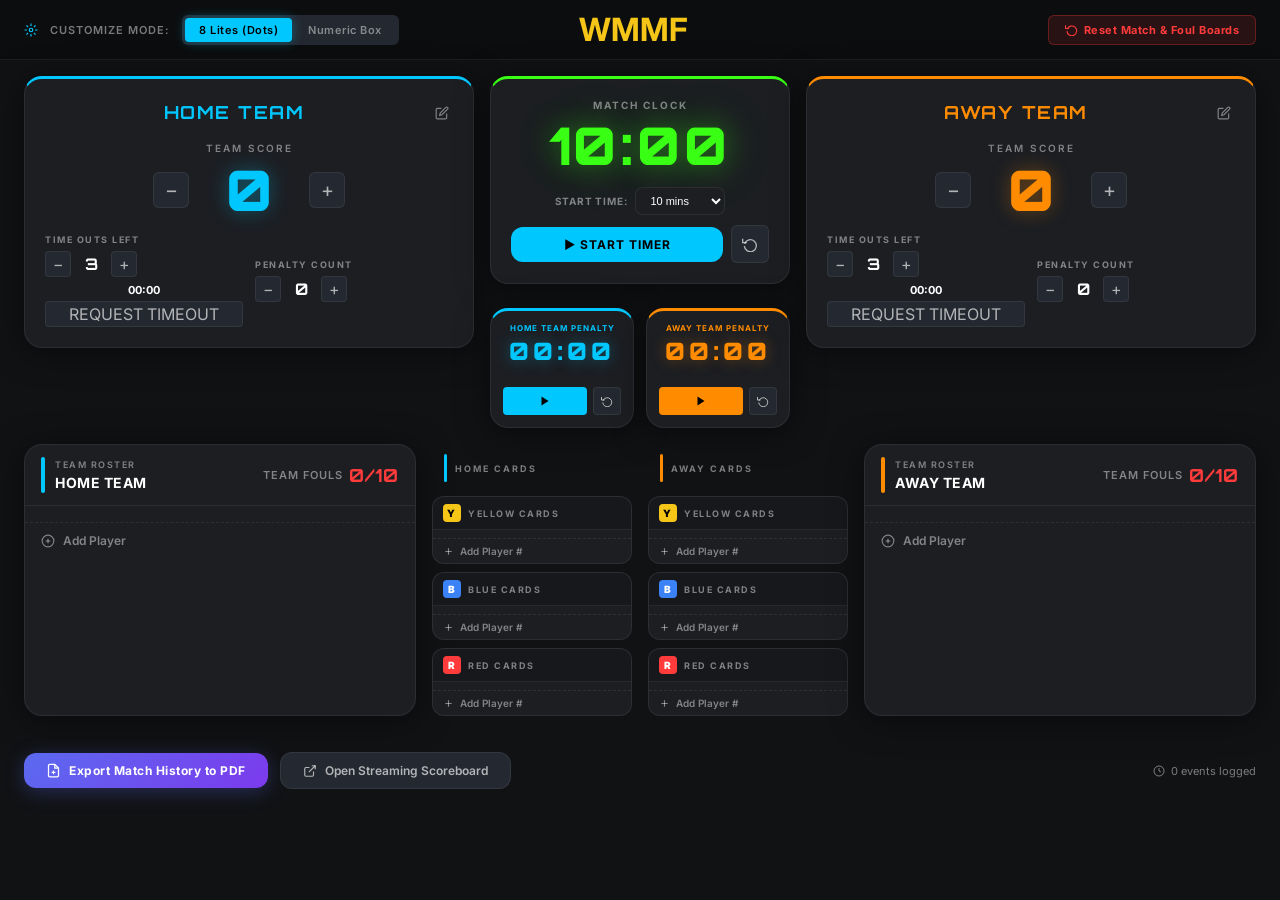
<file: index.html>
<!DOCTYPE html>
<html lang="en">

<head>
  <meta charset="UTF-8" />
  <meta name="viewport" content="width=device-width, initial-scale=1.0" />
  <title>WMMF Match Clock — Admin Console</title>
  <meta name="description"
    content="WMMF Live Stream Scoreboard Control Console — manage scores, clocks, rosters and export match history." />
  <link rel="stylesheet" href="style.css" />
  <style>
    /* ── Admin-only overrides ─────────────────────────── */
    .center-col {
      display: flex;
      flex-direction: column;
      gap: 12px;
    }

    .score-pop-target {
      display: inline-block;
    }

    /* ── Card Tracking Columns ───────────────────────── */
    .cards-column {
      display: flex;
      flex-direction: column;
      gap: 8px;
    }

    .cards-col-header {
      display: flex;
      align-items: center;
      gap: 8px;
      padding: 10px 12px 6px;
    }

    .cards-col-accent {
      width: 3px;
      height: 28px;
      border-radius: 2px;
      flex-shrink: 0;
    }

    .cards-col-title {
      font-size: 9px;
      font-weight: 700;
      letter-spacing: 2px;
      color: var(--text-muted);
      text-transform: uppercase;
    }

    .card-type-box {
      background: var(--surface);
      border: 1px solid var(--border);
      border-radius: var(--radius-md);
      overflow: hidden;
    }

    .card-type-label {
      display: flex;
      align-items: center;
      gap: 7px;
      padding: 7px 10px;
      font-size: 9px;
      font-weight: 700;
      letter-spacing: 1.5px;
      color: var(--text-muted);
      border-bottom: 1px solid var(--border);
      background: rgba(0, 0, 0, 0.2);
    }

    .card-chip {
      width: 18px;
      height: 18px;
      border-radius: 4px;
      display: flex;
      align-items: center;
      justify-content: center;
      font-size: 10px;
      font-weight: 900;
      flex-shrink: 0;
      color: #000;
    }

    .yellow-chip {
      background: #f5c518;
    }

    .blue-chip {
      background: #3b82f6;
      color: #fff;
    }

    .red-chip {
      background: var(--penalty);
      color: #fff;
    }

    .card-entries {
      padding: 4px 8px;
      display: flex;
      flex-direction: column;
      gap: 3px;
      min-height: 0;
    }

    .card-entry {
      display: flex;
      align-items: center;
      gap: 6px;
      padding: 3px 4px;
      border-radius: 5px;
      transition: background 0.15s;
    }

    .card-entry:hover {
      background: rgba(255, 255, 255, 0.04);
    }

    .card-entry-num {
      font-family: 'Orbitron', sans-serif;
      font-size: 11px;
      font-weight: 700;
      color: #7c7c7c;
      flex: 1;
      min-width: 0;
      background: transparent;
      border: none;
      border-bottom: 1px solid transparent;
      padding: 1px 2px;
      transition: border-color 0.15s;
    }

    .card-entry-num:focus {
      border-bottom-color: rgba(255, 255, 255, 0.25);
      outline: none;
    }

    .card-entry-num::placeholder {
      color: var(--text-muted);
    }

    .card-entry-del {
      width: 20px;
      height: 20px;
      background: transparent;
      border: none;
      cursor: pointer;
      color: rgba(255, 59, 59, 0.35);
      border-radius: 4px;
      display: flex;
      align-items: center;
      justify-content: center;
      transition: all 0.15s;
      flex-shrink: 0;
    }

    .card-entry-del:hover {
      color: var(--penalty);
      background: var(--penalty-dim);
    }

    .card-add-btn {
      display: flex;
      align-items: center;
      gap: 6px;
      width: 100%;
      padding: 6px 10px;
      background: transparent;
      border: none;
      border-top: 1px dashed rgba(255, 255, 255, 0.08);
      color: var(--text-muted);
      font-size: 10px;
      font-weight: 600;
      cursor: pointer;
      transition: all 0.15s;
      font-family: inherit;
    }

    .card-add-btn:hover {
      color: var(--text);
      background: rgba(255, 255, 255, 0.03);
    }

    /* ── Modal Dialog Styles ─────────────────────────── */
    .modal-overlay {
      position: fixed;
      top: 0;
      left: 0;
      width: 100%;
      height: 100%;
      background: rgba(0, 0, 0, 0.75);
      backdrop-filter: blur(4px);
      display: flex;
      align-items: center;
      justify-content: center;
      z-index: 1000;
      animation: fadeIn 0.2s ease;
    }

    .modal-content {
      background: var(--surface);
      border: 1px solid var(--border);
      border-radius: var(--radius-lg);
      width: 90%;
      max-width: 400px;
      overflow: hidden;
      box-shadow: 0 10px 40px rgba(0, 0, 0, 0.6);
      animation: scaleUp 0.2s cubic-bezier(0.34, 1.56, 0.64, 1);
    }

    .modal-header {
      display: flex;
      align-items: center;
      justify-content: space-between;
      padding: 14px 20px;
      border-bottom: 1px solid var(--border);
      background: rgba(0, 0, 0, 0.15);
    }

    .modal-header h3 {
      font-family: 'Orbitron', sans-serif;
      font-size: 13px;
      font-weight: 700;
      letter-spacing: 1.5px;
      color: var(--text);
    }

    .modal-close {
      background: transparent;
      color: var(--text-muted);
      font-size: 22px;
      cursor: pointer;
      line-height: 1;
      transition: var(--transition);
    }

    .modal-close:hover {
      color: var(--text);
    }

    .modal-body {
      padding: 20px;
    }

    .modal-body p {
      font-size: 12px;
      color: var(--text-sub);
      margin-bottom: 16px;
      text-align: center;
    }

    .modal-actions-grid {
      display: grid;
      grid-template-columns: 1fr 1fr;
      gap: 12px;
    }

    .modal-action-btn {
      display: flex;
      flex-direction: column;
      align-items: center;
      justify-content: center;
      padding: 16px 10px;
      border-radius: var(--radius-md);
      transition: var(--transition);
      cursor: pointer;
      font-family: inherit;
    }

    .modal-action-btn strong {
      font-family: 'Orbitron', sans-serif;
      font-size: 18px;
      margin-bottom: 4px;
    }

    .modal-action-btn span {
      font-size: 9px;
      opacity: 0.75;
      text-align: center;
    }

    .match-duration-control {
      display: flex;
      gap: 8px;
      align-items: center;
      justify-content: center;
      margin: 10px 0px;
    }

    .match-duration-control label {
      font-size: 10px;
      color: var(--text-muted);
      font-weight: 700;
      letter-spacing: 0.08em;
      text-transform: uppercase;
    }

    .match-duration-control select {
      border-radius: 8px;
      border: 1px solid var(--border);
      background: var(--surface);
      color: var(--text);
      padding: 6px 10px;
      font-size: 11px;
      min-width: 90px;
    }

    .spp-btn {
      background: var(--home-dim);
      border: 1px solid rgba(0, 200, 255, 0.3);
      color: var(--home);
    }

    .spp-btn:hover {
      background: var(--home);
      color: #000;
      box-shadow: 0 0 16px var(--home-glow);
    }

    .lpp-btn {
      background: var(--away-dim);
      border: 1px solid rgba(255, 140, 0, 0.3);
      color: var(--away);
    }

    .lpp-btn:hover {
      background: var(--away);
      color: #000;
      box-shadow: 0 0 16px var(--away-glow);
    }

    /* ── Confirmation Dialog Styles ────────────────── */
    .confirm-overlay {
      position: fixed;
      top: 0;
      left: 0;
      width: 100%;
      height: 100%;
      background: rgba(0, 0, 0, 0.8);
      backdrop-filter: blur(6px);
      display: flex;
      align-items: center;
      justify-content: center;
      z-index: 2000;
      animation: fadeIn 0.15s ease;
    }

    .confirm-box {
      background: var(--surface);
      border: 1px solid var(--border);
      border-radius: var(--radius-lg);
      width: 90%;
      max-width: 380px;
      overflow: hidden;
      box-shadow: 0 10px 50px rgba(0, 0, 0, 0.7);
      animation: scaleUp 0.2s cubic-bezier(0.34, 1.56, 0.64, 1);
    }

    .confirm-header {
      display: flex;
      align-items: center;
      gap: 10px;
      padding: 16px 20px;
      border-bottom: 1px solid var(--border);
      background: rgba(255, 59, 59, 0.06);
    }

    .confirm-header .confirm-icon {
      width: 32px;
      height: 32px;
      border-radius: 8px;
      background: var(--penalty-dim);
      display: flex;
      align-items: center;
      justify-content: center;
      flex-shrink: 0;
    }

    .confirm-header .confirm-icon svg {
      width: 16px;
      height: 16px;
      color: var(--penalty);
    }

    .confirm-header h3 {
      font-family: 'Orbitron', sans-serif;
      font-size: 12px;
      font-weight: 700;
      letter-spacing: 1.5px;
      color: var(--penalty);
      margin: 0;
    }

    .confirm-body {
      padding: 20px;
    }

    .confirm-body p {
      font-size: 13px;
      color: var(--text-sub);
      line-height: 1.5;
      text-align: center;
      margin: 0;
    }

    .confirm-footer {
      display: flex;
      gap: 10px;
      padding: 12px 20px 16px;
      justify-content: flex-end;
    }

    .confirm-btn {
      padding: 8px 20px;
      border-radius: 6px;
      font-family: inherit;
      font-size: 11px;
      font-weight: 700;
      letter-spacing: 0.5px;
      cursor: pointer;
      transition: all 0.15s;
    }

    .confirm-btn-cancel {
      background: var(--surface-2);
      border: 1px solid var(--border);
      color: var(--text-muted);
    }

    .confirm-btn-cancel:hover {
      background: rgba(255, 255, 255, 0.08);
      color: var(--text);
    }

    .confirm-btn-danger {
      background: var(--penalty);
      border: 1px solid var(--penalty);
      color: #fff;
      box-shadow: 0 0 12px rgba(255, 59, 59, 0.25);
    }

    .confirm-btn-danger:hover {
      background: #ff4444;
      box-shadow: 0 0 20px rgba(255, 59, 59, 0.4);
    }

    @keyframes fadeIn {
      from {
        opacity: 0;
      }

      to {
        opacity: 1;
      }
    }

    @keyframes scaleUp {
      from {
        transform: scale(0.95);
        opacity: 0;
      }

      to {
        transform: scale(1);
        opacity: 1;
      }
    }
  </style>
</head>

<body id="admin-page">

  <!-- ═══════════════════════════════════════════════════════════
     HEADER
════════════════════════════════════════════════════════════ -->
  <!-- <header class="app-header">
    <div class="header-brand">
      <div class="brand-logo">MMF</div>
      <div class="brand-text">
        <h1>MMF MATCHUP MATCH CLOCK</h1>
        <p>WMMF LIVE STREAM SCOREBOARD CONTROL CONSOLE</p>
      </div>
      <div class="live-badge" id="live-badge">
        <span class="live-dot"></span>
        LIVE SYNCED
      </div>
    </div>
    <nav class="header-nav">
      <a href="index.html" class="nav-btn active" id="nav-admin">
        <svg viewBox="0 0 24 24" fill="none" stroke="currentColor" stroke-width="2">
          <rect x="3" y="3" width="7" height="7" rx="1" />
          <rect x="14" y="3" width="7" height="7" rx="1" />
          <rect x="3" y="14" width="7" height="7" rx="1" />
          <rect x="14" y="14" width="7" height="7" rx="1" />
        </svg>
        Interactive Scoreboard
      </a>
      <a href="scoreboard.html" class="nav-btn" target="_blank" id="nav-scoreboard">
        <svg viewBox="0 0 24 24" fill="none" stroke="currentColor" stroke-width="2">
          <polyline points="16 18 22 12 16 6" />
          <polyline points="8 6 2 12 8 18" />
        </svg>
        Streaming Scoreboard
      </a>
    </nav>
  </header> -->

  <!-- ═══════════════════════════════════════════════════════════
     TOOLBAR
════════════════════════════════════════════════════════════ -->
  <div class="toolbar">
    <div class="toolbar-left">
      <svg viewBox="0 0 24 24" fill="none" stroke="currentColor" stroke-width="2">
        <circle cx="12" cy="12" r="3" />
        <path
          d="M12 1v4M12 19v4M4.22 4.22l2.83 2.83M16.95 16.95l2.83 2.83M1 12h4M19 12h4M4.22 19.78l2.83-2.83M16.95 7.05l2.83-2.83" />
      </svg>
      CUSTOMIZE MODE:
      <div class="toggle-group">
        <button class="toggle-btn active" id="toggle-dots" onclick="setDotMode('dots')">8 Lites (Dots)</button>
        <button class="toggle-btn" id="toggle-numeric" onclick="setDotMode('numeric')">Numeric Box</button>
      </div>
    </div>
    <h1 style="color:#f5c518"> WMMF</h1>
    <div></div>
    <div style="display:flex;gap:8px;align-items:center;">
      <!-- <button class="log-event-btn" onclick="logCustomEvent()">
        <svg width="14" height="14" viewBox="0 0 24 24" fill="none" stroke="currentColor" stroke-width="2">
          <path d="M14 2H6a2 2 0 0 0-2 2v16a2 2 0 0 0 2 2h12a2 2 0 0 0 2-2V8z" />
          <polyline points="14 2 14 8 20 8" />
          <line x1="12" y1="18" x2="12" y2="12" />
          <line x1="9" y1="15" x2="15" y2="15" />
        </svg>
        Log Event
      </button> -->
      <button class="reset-btn" onclick="confirmReset()">
        <svg width="13" height="13" viewBox="0 0 24 24" fill="none" stroke="currentColor" stroke-width="2">
          <polyline points="1 4 1 10 7 10" />
          <path d="M3.51 15a9 9 0 1 0 .49-3.5" />
        </svg>
        Reset Match &amp; Foul Boards
      </button>
    </div>
  </div>

  <!-- ═══════════════════════════════════════════════════════════
     MAIN GRID
════════════════════════════════════════════════════════════ -->
  <div class="main-grid">

    <!-- ── HOME TEAM ──────────────────────────────────────── -->
    <div class="card card-home">
      <div class="team-name-wrapper">
        <input class="team-name-input" id="home-name" type="text" value="HOME TEAM"
          onchange="updateTeamName('homeTeam', this.value)" />
        <button class="edit-icon-btn" onclick="document.getElementById('home-name').focus()" title="Edit name">
          <svg viewBox="0 0 24 24" fill="none" stroke="currentColor" stroke-width="2">
            <path d="M11 4H4a2 2 0 0 0-2 2v14a2 2 0 0 0 2 2h14a2 2 0 0 0 2-2v-7" />
            <path d="M18.5 2.5a2.121 2.121 0 0 1 3 3L12 15l-4 1 1-4 9.5-9.5z" />
          </svg>
        </button>
      </div>

      <div class="score-label">TEAM SCORE</div>
      <div class="score-row">
        <button class="counter-btn" onclick="changeScore('homeTeam', -1)" title="Decrease score">−</button>
        <div class="score-display home score-pop-target" id="home-score">0</div>
        <button class="counter-btn" onclick="changeScore('homeTeam', 1)" title="Increase score">+</button>
      </div>

      <div class="sub-row">
        <div class="sub-block">
          <div class="sub-label">TIME OUTS LEFT</div>
          <div class="mini-counter">
            <button class="mini-btn" onclick="changeTimeout('homeTeam', -1)">−</button>
            <span class="mini-val" id="home-timeouts-val">3</span>
            <button class="mini-btn" onclick="changeTimeout('homeTeam', 1)">+</button>
          </div>
          <div style="display:flex;flex-direction:column;gap:4px;margin-top:6px;">
            <span id="home-timeout-display"
              style="font-size:11px; font-weight:700; color:var(--text); text-align:center;">00:00</span>
            <button class="mini-btn" id="home-timeout-btn" style="width:100%;"
              onclick="requestTimeout('homeTeam')">REQUEST TIMEOUT</button>
          </div>
        </div>
        <div class="sub-block">
          <div class="sub-label">PENALTY COUNT</div>
          <div class="mini-counter">
            <button class="mini-btn" id="home-penalty-dec" onclick="changeTeamPenalty('homeTeam', -1)">−</button>
            <span class="mini-val" id="home-penalty-count">0</span>
            <button class="mini-btn" id="home-penalty-inc" onclick="changeTeamPenalty('homeTeam', 1)">+</button>
          </div>
        </div>
      </div>
    </div>

    <!-- ── CENTER COLUMN ─────────────────────────────────── -->
    <div class="center-col">

      <!-- Match Clock -->
      <div class="card card-clock">
        <div class="card-label">MATCH CLOCK</div>
        <div class="clock-display" id="match-clock-display">10:00</div>
        <div class="match-duration-control">
          <label for="match-duration-select">Start time:</label>
          <select id="match-duration-select" onchange="updateMatchDuration(this.value)">
            <option value="8">8 mins</option>
            <option value="10">10 mins</option>
          </select>
        </div>
        <div class="clock-controls">
          <button class="clock-btn-primary" id="match-clock-btn" onclick="ClockEngine.toggleMatch()">
            ▶ START TIMER
          </button>
          <button class="clock-reset-btn" onclick="confirmMatchReset()" title="Reset clock">
            <svg viewBox="0 0 24 24" fill="none" stroke="currentColor" stroke-width="2">
              <polyline points="1 4 1 10 7 10" />
              <path d="M3.51 15a9 9 0 1 0 .49-3.5" />
            </svg>
          </button>
        </div>
      </div>

      <!-- Twin Penalty Clocks -->
      <div style="display: grid; grid-template-columns: 1fr 1fr; gap: 12px; margin-top: 12px; width: 100%;">
        <!-- Home Penalty Clock (Left) -->
        <div class="card card-penalty penalty-card"
          style="border-top-color: var(--home); margin-top: 0; padding: 12px; display: flex; flex-direction: column; align-items: center;">
          <div class="card-label" style="color: var(--home); font-size: 8px; letter-spacing: 1px; margin-bottom: 2px;">
            <span id="home-roster-penalty">HOME</span> <span>PENALTY</span>
          </div>
          <div class="clock-display penalty-clock" id="home-penalty-clock-display"
            style="font-size: 24px; margin: 4px 0 4px; text-shadow: 0 0 16px var(--home-glow); color: var(--home);">
            00:00</div>
          <div id="home-penalty-queue"
            style="font-size: 9px; font-weight: 700; color: var(--text-muted); text-align: center; height: 14px; margin-bottom: 6px;">
          </div>

          <!-- SPP / LPP Trigger Buttons -->
          <!-- <div style="display: flex; gap: 6px; margin-bottom: 8px; width: 100%; justify-content: center;">
            <button onclick="ClockEngine.pushPenalty('homePenaltyClock', 30)" title="Short Penalty Punishment — 30s"
              style="flex: 1; padding: 5px 4px; border-radius: 6px; border: 1.5px solid rgba(0,200,255,0.4); background: rgba(0,200,255,0.10); color: var(--home); font-family: inherit; font-size: 10px; font-weight: 900; letter-spacing: 0.5px; cursor: pointer; transition: all 0.15s; display: flex; flex-direction: column; align-items: center; gap: 1px;"
              onmouseover="this.style.background='var(--home)';this.style.color='#000';"
              onmouseout="this.style.background='rgba(0,200,255,0.10)';this.style.color='var(--home)';">
              SPP<span style="font-size: 9px; opacity: 0.8; font-weight: 700;">:30</span>
            </button>
            <button onclick="ClockEngine.pushPenalty('homePenaltyClock', 60)" title="Long Penalty Punishment — 60s"
              style="flex: 1; padding: 5px 4px; border-radius: 6px; border: 1.5px solid rgba(255,59,59,0.4); background: rgba(255,59,59,0.10); color: var(--penalty); font-family: inherit; font-size: 10px; font-weight: 900; letter-spacing: 0.5px; cursor: pointer; transition: all 0.15s; display: flex; flex-direction: column; align-items: center; gap: 1px;"
              onmouseover="this.style.background='var(--penalty)';this.style.color='#fff';"
              onmouseout="this.style.background='rgba(255,59,59,0.10)';this.style.color='var(--penalty)';">
              LPP<span style="font-size: 9px; opacity: 0.8; font-weight: 700;">:60</span>
            </button>
          </div> -->

          <!-- Play/Pause & Reset -->
          <div class="clock-controls" style="width: 100%; display: flex; justify-content: center; gap: 6px;">
            <button class="clock-btn-primary penalty-btn" id="home-penalty-clock-btn"
              onclick="ClockEngine.toggleHomePenalty()"
              style="padding: 6px 12px; height: 28px; background: var(--home); color: #000; border-radius: 4px; display: flex; align-items: center; justify-content: center;">
              <svg viewBox="0 0 24 24" fill="currentColor" width="10" height="10">
                <polygon points="5,3 19,12 5,21" />
              </svg>
            </button>
            <button class="clock-reset-btn"
              onclick="confirmAction('Reset home penalty clock?', () => ClockEngine.resetHomePenalty())"
              title="Reset home penalty" style="width: 28px; height: 28px; border-radius: 4px;">
              <svg viewBox="0 0 24 24" fill="none" stroke="currentColor" stroke-width="2"
                style="width: 12px; height: 12px;">
                <polyline points="1 4 1 10 7 10" />
                <path d="M3.51 15a9 9 0 1 0 .49-3.5" />
              </svg>
            </button>
          </div>
        </div>

        <!-- Away Penalty Clock (Right) -->
        <div class="card card-penalty penalty-card"
          style="border-top-color: var(--away); margin-top: 0; padding: 12px; display: flex; flex-direction: column; align-items: center;">
          <div class="card-label" style="color: var(--away); font-size: 8px; letter-spacing: 1px; margin-bottom: 2px;">
            <span id="away-roster-penalty">AWAY</span> <span>PENALTY</span>
          </div>
          <div class="clock-display penalty-clock" id="away-penalty-clock-display"
            style="font-size: 24px; margin: 4px 0 4px; text-shadow: 0 0 16px var(--away-glow); color: var(--away);">
            00:00</div>
          <div id="away-penalty-queue"
            style="font-size: 9px; font-weight: 700; color: var(--text-muted); text-align: center; height: 14px; margin-bottom: 6px;">
          </div>

          <!-- SPP / LPP Trigger Buttons -->
          <!-- <div style="display: flex; gap: 6px; margin-bottom: 8px; width: 100%; justify-content: center;">
            <button onclick="ClockEngine.pushPenalty('awayPenaltyClock', 30)" title="Short Penalty Punishment — 30s"
              style="flex: 1; padding: 5px 4px; border-radius: 6px; border: 1.5px solid rgba(255,140,0,0.4); background: rgba(255,140,0,0.10); color: var(--away); font-family: inherit; font-size: 10px; font-weight: 900; letter-spacing: 0.5px; cursor: pointer; transition: all 0.15s; display: flex; flex-direction: column; align-items: center; gap: 1px;"
              onmouseover="this.style.background='var(--away)';this.style.color='#000';"
              onmouseout="this.style.background='rgba(255,140,0,0.10)';this.style.color='var(--away)';">
              SPP<span style="font-size: 9px; opacity: 0.8; font-weight: 700;">:30</span>
            </button>
            <button onclick="ClockEngine.pushPenalty('awayPenaltyClock', 60)" title="Long Penalty Punishment — 60s"
              style="flex: 1; padding: 5px 4px; border-radius: 6px; border: 1.5px solid rgba(255,59,59,0.4); background: rgba(255,59,59,0.10); color: var(--penalty); font-family: inherit; font-size: 10px; font-weight: 900; letter-spacing: 0.5px; cursor: pointer; transition: all 0.15s; display: flex; flex-direction: column; align-items: center; gap: 1px;"
              onmouseover="this.style.background='var(--penalty)';this.style.color='#fff';"
              onmouseout="this.style.background='rgba(255,59,59,0.10)';this.style.color='var(--penalty)';">
              LPP<span style="font-size: 9px; opacity: 0.8; font-weight: 700;">:60</span>
            </button>
          </div> -->

          <!-- Play/Pause & Reset -->
          <div class="clock-controls" style="width: 100%; display: flex; justify-content: center; gap: 6px;">
            <button class="clock-btn-primary penalty-btn" id="away-penalty-clock-btn"
              onclick="ClockEngine.toggleAwayPenalty()"
              style="padding: 6px 12px; height: 28px; background: var(--away); color: #000; border-radius: 4px; display: flex; align-items: center; justify-content: center;">
              <svg viewBox="0 0 24 24" fill="currentColor" width="10" height="10">
                <polygon points="5,3 19,12 5,21" />
              </svg>
            </button>
            <button class="clock-reset-btn"
              onclick="confirmAction('Reset away penalty clock?', () => ClockEngine.resetAwayPenalty())"
              title="Reset away penalty" style="width: 28px; height: 28px; border-radius: 4px;">
              <svg viewBox="0 0 24 24" fill="none" stroke="currentColor" stroke-width="2"
                style="width: 12px; height: 12px;">
                <polyline points="1 4 1 10 7 10" />
                <path d="M3.51 15a9 9 0 1 0 .49-3.5" />
              </svg>
            </button>
          </div>
        </div>
      </div>

    </div><!-- /center-col -->

    <!-- ── AWAY TEAM ──────────────────────────────────────── -->
    <div class="card card-away">
      <div class="team-name-wrapper">
        <input class="team-name-input away" id="away-name" type="text" value="AWAY TEAM"
          onchange="updateTeamName('awayTeam', this.value)" />
        <button class="edit-icon-btn" onclick="document.getElementById('away-name').focus()" title="Edit name">
          <svg viewBox="0 0 24 24" fill="none" stroke="currentColor" stroke-width="2">
            <path d="M11 4H4a2 2 0 0 0-2 2v14a2 2 0 0 0 2 2h14a2 2 0 0 0 2-2v-7" />
            <path d="M18.5 2.5a2.121 2.121 0 0 1 3 3L12 15l-4 1 1-4 9.5-9.5z" />
          </svg>
        </button>
      </div>

      <div class="score-label">TEAM SCORE</div>
      <div class="score-row">
        <button class="counter-btn" onclick="changeScore('awayTeam', -1)" title="Decrease score">−</button>
        <div class="score-display away score-pop-target" id="away-score">0</div>
        <button class="counter-btn" onclick="changeScore('awayTeam', 1)" title="Increase score">+</button>
      </div>

      <div class="sub-row">
        <div class="sub-block">
          <div class="sub-label">TIME OUTS LEFT</div>
          <div class="mini-counter">
            <button class="mini-btn" onclick="changeTimeout('awayTeam', -1)">−</button>
            <span class="mini-val" id="away-timeouts-val">3</span>
            <button class="mini-btn" onclick="changeTimeout('awayTeam', 1)">+</button>
          </div>
          <div style="display:flex;flex-direction:column;gap:4px;margin-top:6px;">
            <span id="away-timeout-display"
              style="font-size:11px; font-weight:700; color:var(--text); text-align:center;">00:00</span>
            <button class="mini-btn" id="away-timeout-btn" style="width:100%;"
              onclick="requestTimeout('awayTeam')">REQUEST TIMEOUT</button>
          </div>
        </div>
        <div class="sub-block">
          <div class="sub-label">PENALTY COUNT</div>
          <div class="mini-counter">
            <button class="mini-btn" id="away-penalty-dec" onclick="changeTeamPenalty('awayTeam', -1)">−</button>
            <span class="mini-val" id="away-penalty-count">0</span>
            <button class="mini-btn" id="away-penalty-inc" onclick="changeTeamPenalty('awayTeam', 1)">+</button>
          </div>
        </div>
      </div>
    </div>

  </div><!-- /main-grid -->

  <!-- ═══════════════════════════════════════════════════════════
     ROSTER PANELS
════════════════════════════════════════════════════════════ -->
  <div class="roster-grid" style="grid-template-columns:1fr 200px 200px 1fr;">

    <!-- HOME ROSTER -->
    <div class="roster-card">
      <div class="roster-header">
        <div class="roster-title-block">
          <div class="roster-accent-bar"></div>
          <div class="roster-title-text">
            <small>TEAM ROSTER</small>
            <strong id="home-roster-title">HOME TEAM</strong>
          </div>
        </div>
        <div class="fouls-badge">
          TEAM FOULS
          <span class="fouls-count" id="home-fouls-count">0</span>
        </div>
      </div>
      <div class="roster-body" id="home-roster-list">
        <!-- Rendered by JS -->
      </div>
      <button class="add-player-btn" onclick="addPlayer('homeTeam')">
        <svg width="14" height="14" viewBox="0 0 24 24" fill="none" stroke="currentColor" stroke-width="2">
          <circle cx="12" cy="12" r="10" />
          <line x1="12" y1="8" x2="12" y2="16" />
          <line x1="8" y1="12" x2="16" y2="12" />
        </svg>
        Add Player
      </button>
    </div>

    <!-- ── HOME CARDS COLUMN ──────────────────────────────── -->
    <div class="cards-column" id="home-cards-col">
      <div class="cards-col-header">
        <div class="cards-col-accent" style="background:var(--home);"></div>
        <span class="cards-col-title">HOME CARDS</span>
      </div>

      <!-- Yellow -->
      <div class="card-type-box">
        <div class="card-type-label">
          <span class="card-chip yellow-chip">Y</span>
          YELLOW CARDS
        </div>
        <div class="card-entries" id="home-yellow-entries"></div>
        <button class="card-add-btn" onclick="addCardEntry('home','yellow')">
          <svg width="11" height="11" viewBox="0 0 24 24" fill="none" stroke="currentColor" stroke-width="2.5">
            <line x1="12" y1="5" x2="12" y2="19" />
            <line x1="5" y1="12" x2="19" y2="12" />
          </svg>
          Add Player #
        </button>
      </div>

      <!-- Blue -->
      <div class="card-type-box">
        <div class="card-type-label">
          <span class="card-chip blue-chip">B</span>
          BLUE CARDS
        </div>
        <div class="card-entries" id="home-blue-entries"></div>
        <button class="card-add-btn" onclick="addCardEntry('home','blue')">
          <svg width="11" height="11" viewBox="0 0 24 24" fill="none" stroke="currentColor" stroke-width="2.5">
            <line x1="12" y1="5" x2="12" y2="19" />
            <line x1="5" y1="12" x2="19" y2="12" />
          </svg>
          Add Player #
        </button>
      </div>

      <!-- Red -->
      <div class="card-type-box">
        <div class="card-type-label">
          <span class="card-chip red-chip">R</span>
          RED CARDS
        </div>
        <div class="card-entries" id="home-red-entries"></div>
        <button class="card-add-btn" onclick="addCardEntry('home','red')">
          <svg width="11" height="11" viewBox="0 0 24 24" fill="none" stroke="currentColor" stroke-width="2.5">
            <line x1="12" y1="5" x2="12" y2="19" />
            <line x1="5" y1="12" x2="19" y2="12" />
          </svg>
          Add Player #
        </button>
      </div>
    </div>

    <!-- ── AWAY CARDS COLUMN ──────────────────────────────── -->
    <div class="cards-column" id="away-cards-col">
      <div class="cards-col-header">
        <div class="cards-col-accent" style="background:var(--away);"></div>
        <span class="cards-col-title">AWAY CARDS</span>
      </div>

      <!-- Yellow -->
      <div class="card-type-box">
        <div class="card-type-label">
          <span class="card-chip yellow-chip">Y</span>
          YELLOW CARDS
        </div>
        <div class="card-entries" id="away-yellow-entries"></div>
        <button class="card-add-btn" onclick="addCardEntry('away','yellow')">
          <svg width="11" height="11" viewBox="0 0 24 24" fill="none" stroke="currentColor" stroke-width="2.5">
            <line x1="12" y1="5" x2="12" y2="19" />
            <line x1="5" y1="12" x2="19" y2="12" />
          </svg>
          Add Player #
        </button>
      </div>

      <!-- Blue -->
      <div class="card-type-box">
        <div class="card-type-label">
          <span class="card-chip blue-chip">B</span>
          BLUE CARDS
        </div>
        <div class="card-entries" id="away-blue-entries"></div>
        <button class="card-add-btn" onclick="addCardEntry('away','blue')">
          <svg width="11" height="11" viewBox="0 0 24 24" fill="none" stroke="currentColor" stroke-width="2.5">
            <line x1="12" y1="5" x2="12" y2="19" />
            <line x1="5" y1="12" x2="19" y2="12" />
          </svg>
          Add Player #
        </button>
      </div>

      <!-- Red -->
      <div class="card-type-box">
        <div class="card-type-label">
          <span class="card-chip red-chip">R</span>
          RED CARDS
        </div>
        <div class="card-entries" id="away-red-entries"></div>
        <button class="card-add-btn" onclick="addCardEntry('away','red')">
          <svg width="11" height="11" viewBox="0 0 24 24" fill="none" stroke="currentColor" stroke-width="2.5">
            <line x1="12" y1="5" x2="12" y2="19" />
            <line x1="5" y1="12" x2="19" y2="12" />
          </svg>
          Add Player #
        </button>
      </div>
    </div>

    <!-- AWAY ROSTER -->
    <div class="roster-card">
      <div class="roster-header">
        <div class="roster-title-block">
          <div class="roster-accent-bar away"></div>
          <div class="roster-title-text">
            <small>TEAM ROSTER</small>
            <strong id="away-roster-title">AWAY TEAM</strong>
          </div>
        </div>
        <div class="fouls-badge">
          TEAM FOULS
          <span class="fouls-count" id="away-fouls-count">0</span>
        </div>
      </div>
      <div class="roster-body" id="away-roster-list">
        <!-- Rendered by JS -->
      </div>
      <button class="add-player-btn" onclick="addPlayer('awayTeam')">
        <svg width="14" height="14" viewBox="0 0 24 24" fill="none" stroke="currentColor" stroke-width="2">
          <circle cx="12" cy="12" r="10" />
          <line x1="12" y1="8" x2="12" y2="16" />
          <line x1="8" y1="12" x2="16" y2="12" />
        </svg>
        Add Player
      </button>
    </div>

  </div><!-- /roster-grid -->

  <!-- ═══════════════════════════════════════════════════════════
     BOTTOM BAR (Export + Log)
════════════════════════════════════════════════════════════ -->
  <div class="bottom-bar">
    <button class="export-btn" onclick="exportPDF()" id="export-pdf-btn">
      <svg width="15" height="15" viewBox="0 0 24 24" fill="none" stroke="currentColor" stroke-width="2">
        <path d="M14 2H6a2 2 0 0 0-2 2v16a2 2 0 0 0 2 2h12a2 2 0 0 0 2-2V8z" />
        <polyline points="14 2 14 8 20 8" />
        <line x1="12" y1="18" x2="12" y2="12" />
        <line x1="9" y1="15" x2="15" y2="15" />
      </svg>
      Export Match History to PDF
    </button>

    <button class="log-event-btn" onclick="window.open('scoreboard.html','_blank')">
      <svg width="14" height="14" viewBox="0 0 24 24" fill="none" stroke="currentColor" stroke-width="2">
        <path d="M18 13v6a2 2 0 0 1-2 2H5a2 2 0 0 1-2-2V8a2 2 0 0 1 2-2h6" />
        <polyline points="15 3 21 3 21 9" />
        <line x1="10" y1="14" x2="21" y2="3" />
      </svg>
      Open Streaming Scoreboard
    </button>

    <div style="margin-left:auto;font-size:11px;color:var(--text-muted);display:flex;align-items:center;gap:6px;">
      <svg width="12" height="12" viewBox="0 0 24 24" fill="none" stroke="currentColor" stroke-width="2">
        <circle cx="12" cy="12" r="10" />
        <polyline points="12 6 12 12 16 14" />
      </svg>
      <span id="event-count">0 events logged</span>
    </div>
  </div>

  <!-- ═══════════════════════════════════════════════════════════
     SCRIPT
════════════════════════════════════════════════════════════ -->
  <script src="app.js"></script>
  <script>
    /* ── Admin-page extras ───────────────────────────────── */

    /* ── Confirmation Dialog Engine ─────────────────────── */
    let _confirmCallback = null;

    function confirmAction(message, callback) {
      const overlay = document.getElementById('confirm-dialog-overlay');
      const msgEl = document.getElementById('confirm-dialog-message');
      if (!overlay || !msgEl) {
        // Fallback to native confirm if modal not available
        if (confirm(message)) callback();
        return;
      }
      msgEl.textContent = message;
      _confirmCallback = callback;
      overlay.style.display = 'flex';
    }

    function _closeConfirmDialog() {
      const overlay = document.getElementById('confirm-dialog-overlay');
      if (overlay) overlay.style.display = 'none';
      _confirmCallback = null;
    }

    document.addEventListener('DOMContentLoaded', () => {
      document.getElementById('confirm-ok-btn')?.addEventListener('click', () => {
        if (_confirmCallback) _confirmCallback();
        _closeConfirmDialog();
      });
      document.getElementById('confirm-cancel-btn')?.addEventListener('click', () => {
        _closeConfirmDialog();
      });
      // Close on overlay click (outside the box)
      document.getElementById('confirm-dialog-overlay')?.addEventListener('click', (e) => {
        if (e.target.id === 'confirm-dialog-overlay') _closeConfirmDialog();
      });
      // Close on Escape key
      document.addEventListener('keydown', (e) => {
        if (e.key === 'Escape' && document.getElementById('confirm-dialog-overlay')?.style.display === 'flex') {
          _closeConfirmDialog();
        }
      });
    });

    function setDotMode(mode) {
      StateManager.update({ dotMode: mode });
    }

    function updateTeamName(team, name) {
      const s = StateManager.getState();
      StateManager.update({ [team]: { ...s[team], name } });
      const key = team === 'homeTeam' ? 'home' : 'away';
      const rosterEl = document.getElementById(`${key}-roster-title`);
      if (rosterEl) rosterEl.textContent = name;
      const penaltyEl = document.getElementById(`${key}-roster-penalty`);
      if (penaltyEl) penaltyEl.textContent = name;
    }

    function confirmReset() {
      confirmAction(
        'Reset ALL match data including scores, clocks, fouls and roster? This cannot be undone.',
        () => StateManager.resetAll()
      );
    }

    function logCustomEvent() {
      const msg = prompt('Enter a custom event description:');
      if (msg?.trim()) _logEvent(msg.trim());
    }

    /* ── Score pop animation ─────────────────────────────── */
    let _prevHome = 0, _prevAway = 0;
    const _origRenderAdmin = typeof renderAdmin !== 'undefined' ? renderAdmin : null;

    // Override subscribe callback to add animations
    const _cardRosterSignature = { home: '', away: '' };

    function _getRosterSignature(state, team) {
      return (state?.[`${team}Team`]?.roster || [])
        .map(p => `${p.id}:${p.name}`)
        .join('|');
    }

    function _shouldRenderCardDropdowns(state) {
      const homeSig = _getRosterSignature(state, 'home');
      const awaySig = _getRosterSignature(state, 'away');
      if (homeSig !== _cardRosterSignature.home || awaySig !== _cardRosterSignature.away) {
        _cardRosterSignature.home = homeSig;
        _cardRosterSignature.away = awaySig;
        return true;
      }
      return false;
    }

    document.addEventListener('DOMContentLoaded', () => {
      StateManager.subscribe((state) => {
        // Score pop animation
        const hEl = document.getElementById('home-score');
        const aEl = document.getElementById('away-score');
        if (hEl && state.homeTeam.score !== _prevHome) {
          hEl.classList.remove('score-pop');
          void hEl.offsetWidth; // reflow
          hEl.classList.add('score-pop');
          _prevHome = state.homeTeam.score;
        }
        if (aEl && state.awayTeam.score !== _prevAway) {
          aEl.classList.remove('score-pop');
          void aEl.offsetWidth;
          aEl.classList.add('score-pop');
          _prevAway = state.awayTeam.score;
        }

        // Update event count
        const ec = document.getElementById('event-count');
        if (ec) ec.textContent = `${state.matchHistory.length} event${state.matchHistory.length !== 1 ? 's' : ''} logged`;

        // Update card dropdowns only when roster data changes
        if (_shouldRenderCardDropdowns(state)) {
          renderAllCards();
        }
      });

      /* ── Card Tracking ───────────────────────────────── */
      renderAllCards();
    });

    /* ── CARD STATE ─────────────────────────────────────── */
    // Cards stored in localStorage separately so they don't
    // interfere with the main StateManager state shape.
    const CARDS_KEY = 'wmmf_cards';

    function loadCards() {
      try {
        return JSON.parse(localStorage.getItem(CARDS_KEY)) || defaultCards();
      } catch { return defaultCards(); }
    }

    function defaultCards() {
      return {
        home: { yellow: [], blue: [], red: [] },
        away: { yellow: [], blue: [], red: [] }
      };
    }

    function saveCards(cards) {
      localStorage.setItem(CARDS_KEY, JSON.stringify(cards));
      // Broadcast to other tabs
      if (typeof BroadcastChannel !== 'undefined') {
        const ch = new BroadcastChannel('wmmf_cards_sync');
        ch.postMessage({ type: 'CARDS_UPDATE', cards });
        ch.close();
      }
    }

    // Listen for card updates from other tabs
    window.addEventListener('storage', (e) => {
      if (e.key === CARDS_KEY && e.newValue) {
        try { renderAllCards(); } catch { }
      }
    });
    if (typeof BroadcastChannel !== 'undefined') {
      const _cardsCh = new BroadcastChannel('wmmf_cards_sync');
      _cardsCh.onmessage = (e) => {
        if (e.data?.type === 'CARDS_UPDATE') renderAllCards();
      };
    }

    /* ── ADD / DELETE ────────────────────────────────────── */
    function addCardEntry(team, cardType) {
      const cards = loadCards();
      cards[team][cardType].push({ id: Math.random().toString(36).slice(2, 8), playerNum: '' });
      saveCards(cards);
      renderAllCards();
    }

    function addCardForPlayer(team, playerNum, cardType) {
      const cards = loadCards();
      cards[team][cardType].push({ id: Math.random().toString(36).slice(2, 8), playerNum: String(playerNum) });
      saveCards(cards);
      renderAllCards();
    }

    function deleteCardEntry(team, cardType, id) {
      confirmAction('Delete this card entry?', () => {
        const cards = loadCards();
        cards[team][cardType] = cards[team][cardType].filter(e => e.id !== id);
        saveCards(cards);
        renderAllCards();
      });
    }

    function updateCardNum(team, cardType, id, val) {
      const cards = loadCards();
      const entry = cards[team][cardType].find(e => e.id === id);
      if (entry) entry.playerNum = val;
      saveCards(cards);
      // no full re-render (input is focused)
    }

    /* ── RENDER ──────────────────────────────────────────── */
    function renderAllCards() {
      const cards = loadCards();
      ['home', 'away'].forEach(team => {
        ['yellow', 'blue', 'red'].forEach(type => {
          renderCardEntries(team, type, cards[team][type]);
        });
      });
    }

    function renderCardEntries(team, type, entries) {
      const el = document.getElementById(`${team}-${type}-entries`);
      if (!el) return;
      const focused = document.activeElement?.dataset?.cardId;

      const state = StateManager.getState();
      const roster = state[team + 'Team']?.roster || [];

      el.innerHTML = entries.map(e => `
      <div class="card-entry">
        <select
          class="card-entry-num"
          data-card-id="${e.id}"
          onchange="updateCardNum('${team}','${type}','${e.id}',this.value)"
        >
          <option value="" disabled ${!e.playerNum ? 'selected' : ''}>Select Player</option>
          ${roster.map(p => `<option value="${p.id}" ${e.playerNum === p.id ? 'selected' : ''}>${escHtml(p.name)}</option>`).join('')}
        </select>
        <button class="card-entry-del"
          onclick="deleteCardEntry('${team}','${type}','${e.id}')"
          title="Remove">
          <svg width="10" height="10" viewBox="0 0 24 24" fill="none"
               stroke="currentColor" stroke-width="2.5">
            <line x1="18" y1="6" x2="6" y2="18"/>
            <line x1="6" y1="6" x2="18" y2="18"/>
          </svg>
        </button>
      </div>
    `).join('');
      // Restore focus if needed
      if (focused) {
        const inp = el.querySelector(`[data-card-id="${focused}"]`);
        inp?.focus();
      }
    }

    function escHtml(str) {
      return String(str)
        .replace(/&/g, '&amp;').replace(/</g, '&lt;')
        .replace(/>/g, '&gt;').replace(/"/g, '&quot;');
    }

    /* ── PENALTY DIALOG FUNCTIONS ─────────────────────────── */
    let _penaltyTargetTeam = null;
    let _penaltyTargetPlayerId = null;

    function openPenaltyDialog(team, playerId) {
      _penaltyTargetTeam = team;
      _penaltyTargetPlayerId = playerId;

      const state = StateManager.getState();
      const t = state[team];
      const player = t.roster.find(p => p.id === playerId);

      const infoEl = document.getElementById('penalty-dialog-player-info');
      if (infoEl && player) {
        infoEl.textContent = `Select penalty duration for ${player.name} (${t.name})`;
      }

      const modal = document.getElementById('penalty-dialog-modal');
      if (modal) modal.style.display = 'flex';
    }

    function closePenaltyDialog() {
      const modal = document.getElementById('penalty-dialog-modal');
      if (modal) modal.style.display = 'none';
      _penaltyTargetTeam = null;
      _penaltyTargetPlayerId = null;
    }

    // Setup click handlers for modal action buttons
    document.addEventListener('DOMContentLoaded', () => {
      window.openPenaltyDialog = openPenaltyDialog;
      window.closePenaltyDialog = closePenaltyDialog;
      window.addCardForPlayer = addCardForPlayer;
      window.confirmAction = confirmAction;

      document.getElementById('spp-trigger-btn')?.addEventListener('click', () => {
        if (_penaltyTargetTeam && _penaltyTargetPlayerId) {
          triggerPenalty(_penaltyTargetTeam, _penaltyTargetPlayerId, 'SPP');
          closePenaltyDialog();
        }
      });

      document.getElementById('lpp-trigger-btn')?.addEventListener('click', () => {
        if (_penaltyTargetTeam && _penaltyTargetPlayerId) {
          triggerPenalty(_penaltyTargetTeam, _penaltyTargetPlayerId, 'LPP');
          closePenaltyDialog();
        }
      });
    });
  </script>

  <!-- Confirmation Dialog Modal -->
  <div id="confirm-dialog-overlay" class="confirm-overlay" style="display: none;">
    <div class="confirm-box">
      <div class="confirm-header">
        <div class="confirm-icon">
          <svg viewBox="0 0 24 24" fill="none" stroke="currentColor" stroke-width="2">
            <path d="M10.29 3.86L1.82 18a2 2 0 0 0 1.71 3h16.94a2 2 0 0 0 1.71-3L13.71 3.86a2 2 0 0 0-3.42 0z" />
            <line x1="12" y1="9" x2="12" y2="13" />
            <line x1="12" y1="17" x2="12.01" y2="17" />
          </svg>
        </div>
        <h3>CONFIRM ACTION</h3>
      </div>
      <div class="confirm-body">
        <p id="confirm-dialog-message">Are you sure?</p>
      </div>
      <div class="confirm-footer">
        <button class="confirm-btn confirm-btn-cancel" id="confirm-cancel-btn">CANCEL</button>
        <button class="confirm-btn confirm-btn-danger" id="confirm-ok-btn">CONFIRM</button>
      </div>
    </div>
  </div>

  <!-- Penalty Dialog Modal -->
  <div id="penalty-dialog-modal" class="modal-overlay" style="display: none;">
    <div class="modal-content">
      <div class="modal-header">
        <h3>SELECT PENALTY TYPE</h3>
        <button class="modal-close" onclick="closePenaltyDialog()">&times;</button>
      </div>
      <div class="modal-body">
        <p id="penalty-dialog-player-info">Select penalty duration for player.</p>
        <div class="modal-actions-grid">
          <button class="modal-action-btn spp-btn" id="spp-trigger-btn">
            <strong>SPP</strong>
            <span>Short Penalty (30s)</span>
          </button>
          <button class="modal-action-btn lpp-btn" id="lpp-trigger-btn">
            <strong>LPP</strong>
            <span>Long Penalty (60s)</span>
          </button>
        </div>
      </div>
    </div>
  </div>

</body>

</html>
</file>
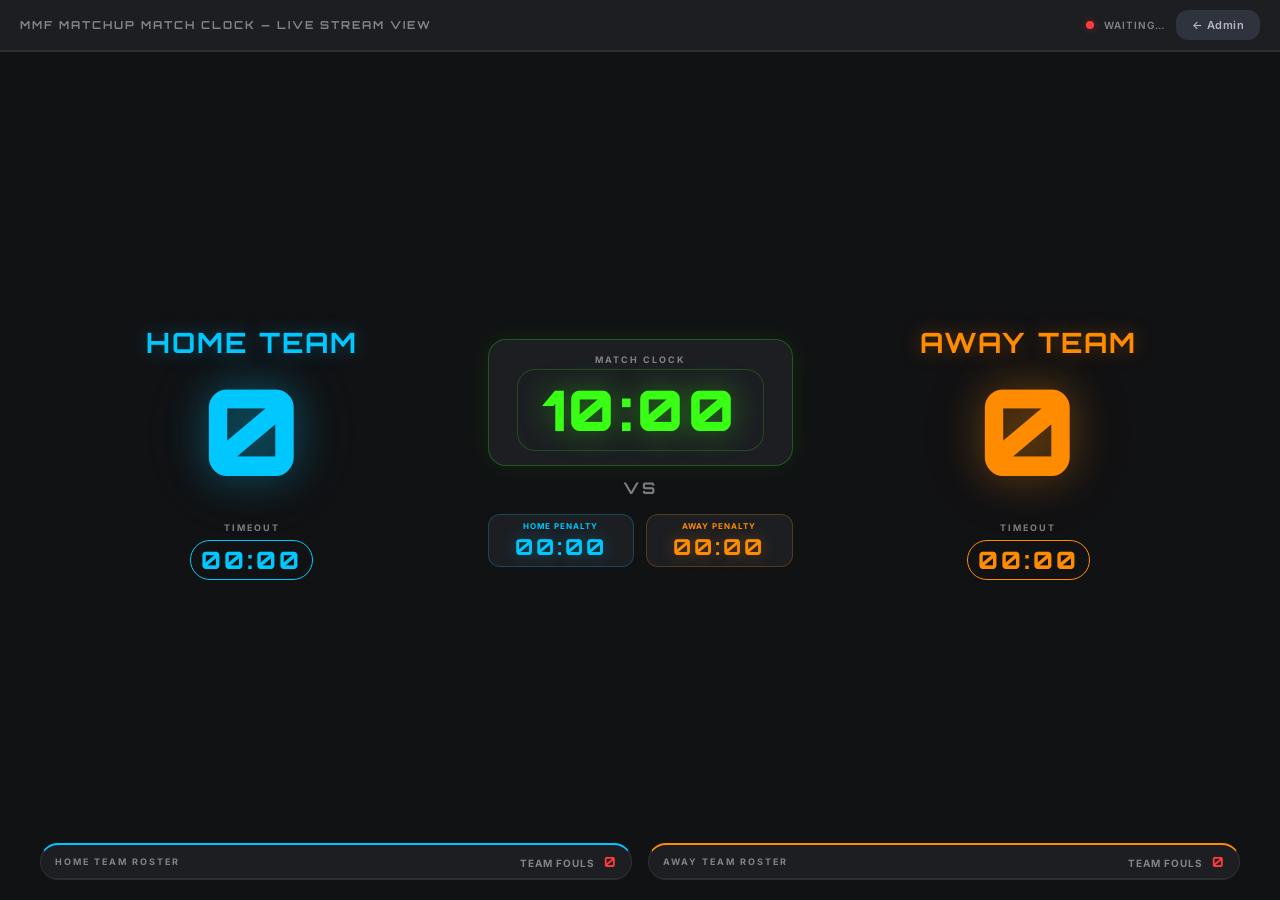
<file: scoreboard.html>
<!DOCTYPE html>
<html lang="en">

<head>
  <meta charset="UTF-8" />
  <meta name="viewport" content="width=device-width, initial-scale=1.0" />
  <title>WMMF Scoreboard — Live Stream View</title>
  <meta name="description" content="WMMF live streaming scoreboard — clean OBS-ready display with real-time sync." />
  <link rel="stylesheet" href="style.css" />
  <style>
    /* ── Scoreboard-only styles ─────────────────────────── */
    body {
      overflow: hidden;
    }

    .scoreboard-page {
      display: flex;
      flex-direction: column;
      min-height: 100vh;
      background: var(--bg);
    }

    /* Top bar */
    .sb-header {
      display: flex;
      align-items: center;
      justify-content: space-between;
      padding: 10px 20px;
      background: var(--surface);
      border-bottom: 2px solid var(--border);
    }

    .sb-logo-text {
      font-family: 'Orbitron', sans-serif;
      font-size: 11px;
      font-weight: 700;
      letter-spacing: 2px;
      color: var(--text-muted);
    }

    /* ── MAIN SCOREBOARD AREA ───────────────────────────── */
    .sb-main {
      flex: 1;
      display: grid;
      grid-template-columns: 1fr auto 1fr;
      align-items: center;
      padding: 20px 40px 10px;
      gap: 24px;
      min-height: 0;
    }

    /* Team panels */
    .sb-team {
      display: flex;
      flex-direction: column;
      align-items: center;
      gap: 10px;
    }

    .sb-team-name {
      font-family: 'Orbitron', sans-serif;
      font-size: clamp(16px, 2.5vw, 28px);
      font-weight: 700;
      letter-spacing: 2px;
      text-align: center;
    }

    .sb-team-name.home {
      color: var(--home);
      text-shadow: 0 0 20px var(--home-glow);
    }

    .sb-team-name.away {
      color: var(--away);
      text-shadow: 0 0 20px var(--away-glow);
    }

    .sb-score {
      font-family: 'Orbitron', sans-serif;
      font-size: clamp(70px, 10vw, 120px);
      font-weight: 900;
      line-height: 1;
      transition: transform 0.3s cubic-bezier(0.34, 1.56, 0.64, 1);
    }

    .sb-score.home {
      color: var(--home);
      text-shadow: 0 0 40px var(--home-glow), 0 0 80px rgba(0, 200, 255, 0.1);
    }

    .sb-score.away {
      color: var(--away);
      text-shadow: 0 0 40px var(--away-glow), 0 0 80px rgba(255, 140, 0, 0.1);
    }

    .score-changed {
      animation: score-pop 0.35s cubic-bezier(0.34, 1.56, 0.64, 1);
    }

    .sb-timeouts {
      display: flex;
      gap: 5px;
    }

    .sb-timeout-dot {
      width: 10px;
      height: 10px;
      border-radius: 50%;
      border: 1.5px solid;
      transition: background 0.2s;
    }

    .sb-timeout-dot.home {
      border-color: var(--home);
    }

    .sb-timeout-dot.home.used {
      background: var(--home);
      box-shadow: 0 0 6px var(--home-glow);
    }

    .sb-timeout-dot.away {
      border-color: var(--away);
    }

    .sb-timeout-dot.away.used {
      background: var(--away);
      box-shadow: 0 0 6px var(--away-glow);
    }

    .sb-penalty-badge {
      padding: 4px 14px;
      background: var(--penalty-dim);
      border: 1px solid rgba(255, 59, 59, 0.5);
      border-radius: 20px;
      font-size: 11px;
      font-weight: 700;
      letter-spacing: 1px;
      color: var(--penalty);
      text-shadow: 0 0 8px var(--penalty-glow);
      animation: penalty-pulse 1.5s ease-in-out infinite;
    }

    @keyframes penalty-pulse {

      0%,
      100% {
        box-shadow: 0 0 0 0 rgba(255, 59, 59, 0)
      }

      50% {
        box-shadow: 0 0 12px 2px rgba(255, 59, 59, 0.25)
      }
    }

    /* Center clock area */
    .sb-center {
      display: flex;
      flex-direction: column;
      align-items: center;
      gap: 12px;
      min-width: 200px;
    }

    .sb-clock-box {
      background: var(--surface);
      border: 1px solid rgba(57, 255, 20, 0.25);
      border-radius: var(--radius-lg);
      padding: 14px 28px;
      text-align: center;
      box-shadow: 0 0 30px rgba(57, 255, 20, 0.08);
    }

    .sb-clock-label {
      font-size: 9px;
      font-weight: 700;
      letter-spacing: 2px;
      color: var(--text-muted);
      margin-bottom: 4px;
    }

    .sb-clock {
      font-family: 'Orbitron', sans-serif;
      font-size: clamp(32px, 4.5vw, 56px);
      font-weight: 900;
      color: var(--clock);
      text-shadow: 0 0 30px var(--clock-glow);
      letter-spacing: 4px;
      line-height: 1;
    }

    .sb-penalty-box {
      background: var(--surface);
      border: 1px solid rgba(255, 59, 59, 0.25);
      border-radius: var(--radius-md);
      padding: 8px 20px;
      text-align: center;
    }

    .sb-penalty-clock-val {
      font-family: 'Orbitron', sans-serif;
      font-size: clamp(18px, 2.5vw, 28px);
      font-weight: 700;
      color: var(--penalty);
      text-shadow: 0 0 16px var(--penalty-glow);
      letter-spacing: 3px;
    }

    .sb-timeout-box {
      margin-top: 12px;
      display: flex;
      flex-direction: column;
      align-items: center;
      gap: 3px;
    }

    .sb-timeout-clock {
      font-family: 'Orbitron', sans-serif;
      font-size: clamp(15px, 2.5vw, 24px);
      font-weight: 800;
      letter-spacing: 3px;
      padding: 4px 10px;
      border-radius: 999px;
      border: 1px solid currentColor;
      min-width: 90px;
    }

    .sb-timeout-clock.home {
      color: var(--home);
    }

    .sb-timeout-clock.away {
      color: var(--away);
    }

    .sb-vs {
      font-family: 'Orbitron', sans-serif;
      font-size: 16px;
      font-weight: 700;
      color: var(--text-muted);
      letter-spacing: 3px;
    }

    /* ── ROSTER AREA ────────────────────────────────────── */
    .sb-rosters {
      display: grid;
      grid-template-columns: 1fr 1fr;
      padding: 0 40px 20px;
      gap: 16px;
    }

    .sb-roster-panel {
      background: var(--surface);
      border-radius: var(--radius-lg);
      overflow: hidden;
      border: 1px solid var(--border);
    }

    .sb-roster-panel.home-panel {
      border-top: 2px solid var(--home);
    }

    .sb-roster-panel.away-panel {
      border-top: 2px solid var(--away);
    }

    .sb-roster-head {
      display: flex;
      justify-content: space-between;
      align-items: center;
      padding: 8px 14px;
      border-bottom: 1px solid var(--border);
    }

    .sb-roster-head-title {
      font-size: 9px;
      font-weight: 700;
      letter-spacing: 2px;
      color: var(--text-muted);
    }

    .sb-roster-fouls {
      font-size: 10px;
      font-weight: 700;
      letter-spacing: 1px;
      color: var(--text-muted);
    }

    .sb-roster-fouls span {
      font-family: 'Orbitron', sans-serif;
      font-size: 14px;
      color: var(--penalty);
      margin-left: 6px;
    }

    .sb-player-row {
      display: flex;
      align-items: center;
      padding: 7px 14px;
      gap: 10px;
      border-bottom: 1px solid rgba(255, 255, 255, 0.04);
      transition: background 0.15s;
    }

    .sb-player-row:last-child {
      border-bottom: none;
    }

    .sb-player-num {
      width: 24px;
      height: 24px;
      background: var(--surface-2);
      border-radius: 5px;
      display: flex;
      align-items: center;
      justify-content: center;
      font-size: 10px;
      font-weight: 700;
      color: var(--text-muted);
      flex-shrink: 0;
    }

    .sb-player-name {
      flex: 1;
      font-size: 12px;
      font-weight: 500;
    }

    .sb-dots {
      display: flex;
      gap: 3px;
      align-items: center;
    }

    .sb-dot {
      width: 12px;
      height: 12px;
      border-radius: 50%;
      border: 1.5px solid;
      transition: all 0.2s;
    }

    .sb-dot.home {
      border-color: var(--home);
    }

    .sb-dot.home.filled {
      background: var(--home);
      box-shadow: 0 0 6px var(--home-glow);
    }

    .sb-dot.away {
      border-color: var(--away);
    }

    .sb-dot.away.filled {
      background: var(--away);
      box-shadow: 0 0 6px var(--away-glow);
    }

    .sb-foul-num {
      font-family: 'Orbitron', sans-serif;
      font-size: 15px;
      font-weight: 700;
      color: var(--penalty);
      min-width: 24px;
      text-align: center;
    }

    /* ── Sync indicator ─────────────────────────────────── */
    .sync-dot {
      width: 8px;
      height: 8px;
      border-radius: 50%;
      background: var(--clock);
      box-shadow: 0 0 8px var(--clock-glow);
      animation: blink 1s ease-in-out infinite;
    }

    .sync-dot.stale {
      background: var(--penalty);
      box-shadow: 0 0 8px var(--penalty-glow);
    }
  </style>
</head>

<body class="scoreboard-page">

  <!-- HEADER -->
  <header class="sb-header">
    <div class="sb-logo-text">MMF MATCHUP MATCH CLOCK — LIVE STREAM VIEW</div>
    <div style="display:flex;align-items:center;gap:10px;">
      <div class="sync-dot" id="sync-dot"></div>
      <span style="font-size:10px;color:var(--text-muted);font-weight:600;letter-spacing:1px;"
        id="sync-label">SYNCED</span>
      <a href="index.html" class="nav-btn" style="text-decoration:none;font-size:11px;">
        ← Admin
      </a>
    </div>
  </header>

  <!-- MAIN SCOREBOARD -->
  <div class="sb-main">

    <!-- HOME TEAM -->
    <div class="sb-team" id="sb-home-team">
      <div class="sb-team-name home" id="sb-home-name">HOME TEAM</div>
      <div class="sb-score home" id="sb-home-score">0</div>
      <div class="sb-timeouts" id="sb-home-timeouts"></div>
      <div class="sb-timeout-box">
        <div class="sb-clock-label">TIMEOUT</div>
        <div class="sb-timeout-clock home" id="sb-home-timeout-clock">00:00</div>
      </div>
    </div>
    <div class="sb-center">
      <div class="sb-clock-box">
        <div class="sb-clock-label">MATCH CLOCK</div>
        <div class="sb-clock" id="sb-match-clock">10:00</div>
      </div>
      <div class="sb-vs">VS</div>
      <div style="display: flex; gap: 12px; width: 100%; justify-content: center; margin-top: 4px;">
        <div class="sb-penalty-box"
          style="flex: 1; border-color: rgba(0, 200, 255, 0.25); min-width: 90px; padding: 6px 12px;">
          <div class="sb-clock-label"
            style="color: var(--home); font-size: 8px; letter-spacing: 1px; margin-bottom: 2px;">HOME PENALTY</div>
          <div class="sb-penalty-clock-val" id="sb-home-penalty-clock"
            style="color: var(--home); text-shadow: 0 0 16px var(--home-glow); font-size: clamp(14px, 2vw, 22px);">
            00:00</div>
        </div>
        <div class="sb-penalty-box"
          style="flex: 1; border-color: rgba(255, 140, 0, 0.25); min-width: 90px; padding: 6px 12px;">
          <div class="sb-clock-label"
            style="color: var(--away); font-size: 8px; letter-spacing: 1px; margin-bottom: 2px;">AWAY PENALTY</div>
          <div class="sb-penalty-clock-val" id="sb-away-penalty-clock"
            style="color: var(--away); text-shadow: 0 0 16px var(--away-glow); font-size: clamp(14px, 2vw, 22px);">
            00:00</div>
        </div>
      </div>
    </div>

    <!-- AWAY TEAM -->
    <div class="sb-team" id="sb-away-team">
      <div class="sb-team-name away" id="sb-away-name">AWAY TEAM</div>
      <div class="sb-score away" id="sb-away-score">0</div>
      <div class="sb-timeouts" id="sb-away-timeouts"></div>
      <div class="sb-timeout-box">
        <div class="sb-clock-label">TIMEOUT</div>
        <div class="sb-timeout-clock away" id="sb-away-timeout-clock">00:00</div>
      </div>
    </div>
  </div>

  <!-- ROSTERS -->
  <div class="sb-rosters">
    <div class="sb-roster-panel home-panel">
      <div class="sb-roster-head">
        <div class="sb-roster-head-title" id="sb-home-roster-title">HOME TEAM ROSTER</div>
        <div class="sb-roster-fouls">TEAM FOULS <span id="sb-home-fouls">0</span></div>
      </div>
      <div id="sb-home-roster"></div>
    </div>
    <div class="sb-roster-panel away-panel">
      <div class="sb-roster-head">
        <div class="sb-roster-head-title" id="sb-away-roster-title">AWAY TEAM ROSTER</div>
        <div class="sb-roster-fouls">TEAM FOULS <span id="sb-away-fouls">0</span></div>
      </div>
      <div id="sb-away-roster"></div>
    </div>
  </div>

  <!-- SCRIPT -->
  <script>
    /* ============================================================
       SCOREBOARD.JS — Read-Only Renderer + Sync Subscriber
       ============================================================ */

    const STATE_KEY = 'wmmf_state';
    const CHANNEL_NAME = 'wmmf_sync';
    const MAX_TIMEOUTS = 3;

    function formatTime(s) {
      const m = Math.floor(Math.max(0, s) / 60);
      const sec = Math.max(0, s) % 60;
      return `${String(m).padStart(2, '0')}:${String(sec).padStart(2, '0')}`;
    }

    function escHtml(str) {
      return String(str)
        .replace(/&/g, '&amp;').replace(/</g, '&lt;')
        .replace(/>/g, '&gt;').replace(/"/g, '&quot;');
    }

    /* ── State ── */
    let _state = null;
    let _prevHomeScore = 0, _prevAwayScore = 0;
    let _matchInterval = null, _homePenaltyInterval = null, _awayPenaltyInterval = null, _homeTimeoutInterval = null, _awayTimeoutInterval = null;

    function loadState() {
      try {
        const raw = localStorage.getItem(STATE_KEY);
        return raw ? JSON.parse(raw) : null;
      } catch { return null; }
    }

    /* ── Render ── */
    function render(state) {
      if (!state) return;

      // ── Match clock local tick (from this tab if clock is running)
      // Managed by syncClocks() below

      // ── Team names ──
      setText('sb-home-name', state.homeTeam.name);
      setText('sb-away-name', state.awayTeam.name);
      setText('sb-home-roster-title', `${state.homeTeam.name} ROSTER`);
      setText('sb-away-roster-title', `${state.awayTeam.name} ROSTER`);

      // ── Scores (with pop animation) ──
      const hScoreEl = document.getElementById('sb-home-score');
      const aScoreEl = document.getElementById('sb-away-score');
      if (hScoreEl && state.homeTeam.score !== _prevHomeScore) {
        hScoreEl.textContent = state.homeTeam.score;
        hScoreEl.classList.remove('score-changed'); void hScoreEl.offsetWidth;
        hScoreEl.classList.add('score-changed');
        _prevHomeScore = state.homeTeam.score;
      }
      if (aScoreEl && state.awayTeam.score !== _prevAwayScore) {
        aScoreEl.textContent = state.awayTeam.score;
        aScoreEl.classList.remove('score-changed'); void aScoreEl.offsetWidth;
        aScoreEl.classList.add('score-changed');
        _prevAwayScore = state.awayTeam.score;
      }

      // ── Clocks ──
      setText('sb-match-clock', formatTime(state.matchClock.seconds));
      if (state.homePenaltyClock) {
        setText('sb-home-penalty-clock', formatTime(state.homePenaltyClock.seconds));
      }
      if (state.awayPenaltyClock) {
        setText('sb-away-penalty-clock', formatTime(state.awayPenaltyClock.seconds));
      }
      if (state.homeTimeoutClock) {
        setText('sb-home-timeout-clock', formatTime(state.homeTimeoutClock.seconds));
      }
      if (state.awayTimeoutClock) {
        setText('sb-away-timeout-clock', formatTime(state.awayTimeoutClock.seconds));
      }

      // ── Timeouts ──
      renderTimeouts('sb-home-timeouts', state.homeTeam.timeouts, 'home');
      renderTimeouts('sb-away-timeouts', state.awayTeam.timeouts, 'away');

      // ── Fouls ──
      setText('sb-home-fouls', state.homeTeam.fouls);
      setText('sb-away-fouls', state.awayTeam.fouls);

      // ── Penalties ──
      renderPenaltyBadge('sb-home-penalty', state.homeTeam.penalty);
      renderPenaltyBadge('sb-away-penalty', state.awayTeam.penalty);

      // ── Rosters ──
      renderRoster('sb-home-roster', state.homeTeam.roster, state.dotMode, 'home');
      renderRoster('sb-away-roster', state.awayTeam.roster, state.dotMode, 'away');

      // ── Sync clocks ──
      syncClocks(state);
    }

    function setText(id, val) {
      const el = document.getElementById(id);
      if (el) el.textContent = val;
    }

    function renderTimeouts(id, count, team) {
      const el = document.getElementById(id);
      if (!el) return;
      el.innerHTML = Array.from({ length: MAX_TIMEOUTS }, (_, i) =>
        `<div class="sb-timeout-dot ${team} ${i < count ? 'used' : ''}"></div>`
      ).join('');
    }

    function renderPenaltyBadge(id, penalty) {
      const el = document.getElementById(id);
      if (!el) return;
      if (!penalty || penalty === 'NONE') {
        el.style.display = 'none';
      } else {
        el.style.display = 'inline-block';
        el.textContent = penalty + ' PENALTY';
      }
    }

    function renderRoster(id, roster, dotMode, team) {
      const el = document.getElementById(id);
      if (!el) return;
      if (!roster || roster.length === 0) {
        el.innerHTML = '<div style="padding:12px 14px;font-size:11px;color:var(--text-muted);">No players added</div>';
        return;
      }
      el.innerHTML = roster.map((p, i) => `
    <div class="sb-player-row">
      <div class="sb-player-num">P${i + 1}</div>
      <div class="sb-player-name">${escHtml(p.name)}</div>
      <div class="sb-dots">
        ${dotMode === 'dots'
          ? Array.from({ length: 8 }, (_, di) =>
            `<div class="sb-dot ${team} ${di < p.fouls ? 'filled' : ''}"></div>`
          ).join('')
          : `<div class="sb-foul-num">${p.fouls}</div>`
        }
      </div>
    </div>
  `).join('');
    }

    /* ── Local clock ticking (mirrors AdminPage clock) ── */
    function syncClocks(state) {
      // Match clock
      if (state.matchClock.running && !_matchInterval) {
        _matchInterval = setInterval(() => {
          const s = loadState();
          if (s) setText('sb-match-clock', formatTime(s.matchClock.seconds));
          else clearInterval(_matchInterval);
        }, 500);
      } else if (!state.matchClock.running && _matchInterval) {
        clearInterval(_matchInterval);
        _matchInterval = null;
      }
      // Home penalty clock
      if (state.homePenaltyClock && state.homePenaltyClock.running && !_homePenaltyInterval) {
        _homePenaltyInterval = setInterval(() => {
          const s = loadState();
          if (s && s.homePenaltyClock) setText('sb-home-penalty-clock', formatTime(s.homePenaltyClock.seconds));
          else clearInterval(_homePenaltyInterval);
        }, 500);
      } else if ((!state.homePenaltyClock || !state.homePenaltyClock.running) && _homePenaltyInterval) {
        clearInterval(_homePenaltyInterval);
        _homePenaltyInterval = null;
      }
      // Away penalty clock
      if (state.awayPenaltyClock && state.awayPenaltyClock.running && !_awayPenaltyInterval) {
        _awayPenaltyInterval = setInterval(() => {
          const s = loadState();
          if (s && s.awayPenaltyClock) setText('sb-away-penalty-clock', formatTime(s.awayPenaltyClock.seconds));
          else clearInterval(_awayPenaltyInterval);
        }, 500);
      } else if ((!state.awayPenaltyClock || !state.awayPenaltyClock.running) && _awayPenaltyInterval) {
        clearInterval(_awayPenaltyInterval);
        _awayPenaltyInterval = null;
      }
      // Home timeout clock
      if (state.homeTimeoutClock && state.homeTimeoutClock.running && !_homeTimeoutInterval) {
        _homeTimeoutInterval = setInterval(() => {
          const s = loadState();
          if (s && s.homeTimeoutClock) setText('sb-home-timeout-clock', formatTime(s.homeTimeoutClock.seconds));
          else clearInterval(_homeTimeoutInterval);
        }, 500);
      } else if ((!state.homeTimeoutClock || !state.homeTimeoutClock.running) && _homeTimeoutInterval) {
        clearInterval(_homeTimeoutInterval);
        _homeTimeoutInterval = null;
      }
      // Away timeout clock
      if (state.awayTimeoutClock && state.awayTimeoutClock.running && !_awayTimeoutInterval) {
        _awayTimeoutInterval = setInterval(() => {
          const s = loadState();
          if (s && s.awayTimeoutClock) setText('sb-away-timeout-clock', formatTime(s.awayTimeoutClock.seconds));
          else clearInterval(_awayTimeoutInterval);
        }, 500);
      } else if ((!state.awayTimeoutClock || !state.awayTimeoutClock.running) && _awayTimeoutInterval) {
        clearInterval(_awayTimeoutInterval);
        _awayTimeoutInterval = null;
      }
    }

    /* ── Sync indicator ── */
    function setSync(ok) {
      const dot = document.getElementById('sync-dot');
      const label = document.getElementById('sync-label');
      if (dot) dot.className = 'sync-dot' + (ok ? '' : ' stale');
      if (label) label.textContent = ok ? 'SYNCED' : 'WAITING…';
    }

    /* ── Subscriptions ── */
    // BroadcastChannel (same-origin, instant)
    if (typeof BroadcastChannel !== 'undefined') {
      const ch = new BroadcastChannel(CHANNEL_NAME);
      ch.onmessage = (e) => {
        if (e.data?.type === 'STATE_UPDATE') {
          _state = e.data.state;
          render(_state);
          setSync(true);
        }
      };
    }

    // Storage event (other tabs)
    window.addEventListener('storage', (e) => {
      if (e.key === STATE_KEY && e.newValue) {
        try {
          _state = JSON.parse(e.newValue);
          render(_state);
          setSync(true);
        } catch { }
      }
    });

    // Initial render
    _state = loadState();
    if (_state) {
      _prevHomeScore = _state.homeTeam.score;
      _prevAwayScore = _state.awayTeam.score;
      render(_state);
      setSync(true);
    } else {
      setSync(false);
    }
  </script>
</body>

</html>
</file>
<file: style.css>
/* ============================================================
   WMMF SCOREBOARD — GLOBAL DESIGN SYSTEM
   ============================================================ */

@import url('https://fonts.googleapis.com/css2?family=Orbitron:wght@400;700;900&family=Inter:wght@300;400;500;600;700&display=swap');

/* ── Color Tokens ─────────────────────────────────────────── */
:root {
  --bg:          #111214;
  --surface:     #1c1e22;
  --surface-2:   #242830;
  --surface-3:   #2e333d;
  --border:      rgba(255,255,255,0.07);

  --home:        #00c8ff;
  --home-glow:   rgba(0,200,255,0.35);
  --home-dim:    rgba(0,200,255,0.12);

  --away:        #ff8c00;
  --away-glow:   rgba(255,140,0,0.35);
  --away-dim:    rgba(255,140,0,0.12);

  --clock:       #39ff14;
  --clock-glow:  rgba(57,255,20,0.4);
  --clock-dim:   rgba(57,255,20,0.1);

  --penalty:     #ff3b3b;
  --penalty-glow:rgba(255,59,59,0.4);
  --penalty-dim: rgba(255,59,59,0.12);

  --text:        #ffffff;
  --text-muted:  rgba(255,255,255,0.45);
  --text-sub:    rgba(255,255,255,0.65);

  --accent:      #5b6af0;
  --success:     #22c55e;

  --radius-sm:   6px;
  --radius-md:   12px;
  --radius-lg:   18px;
  --radius-xl:   24px;

  --shadow-card: 0 4px 32px rgba(0,0,0,0.5);
  --transition:  all 0.2s cubic-bezier(0.4,0,0.2,1);
}

/* ── Reset ────────────────────────────────────────────────── */
*, *::before, *::after { box-sizing: border-box; margin: 0; padding: 0; }
html { font-size: 16px; scroll-behavior: smooth; }
body {
  font-family: 'Inter', sans-serif;
  background: var(--bg);
  color: var(--text);
  min-height: 100vh;
  overflow-x: hidden;
}
button { cursor: pointer; font-family: inherit; border: none; outline: none; }
input  { font-family: inherit; outline: none; border: none; }

/* ── Scrollbar ────────────────────────────────────────────── */
::-webkit-scrollbar { width: 6px; height: 6px; }
::-webkit-scrollbar-track { background: var(--surface); }
::-webkit-scrollbar-thumb { background: var(--surface-3); border-radius: 3px; }

/* ============================================================
   HEADER
   ============================================================ */
.app-header {
  display: flex;
  align-items: center;
  justify-content: space-between;
  padding: 12px 24px;
  background: var(--surface);
  border-bottom: 1px solid var(--border);
  position: sticky; top: 0; z-index: 100;
  gap: 16px;
  flex-wrap: wrap;
}
.header-brand {
  display: flex;
  align-items: center;
  gap: 12px;
}
.brand-logo {
  width: 42px; height: 42px;
  background: linear-gradient(135deg, var(--home), var(--accent));
  border-radius: 10px;
  display: flex; align-items: center; justify-content: center;
  font-family: 'Orbitron', sans-serif;
  font-weight: 900; font-size: 14px;
  color: #fff;
  flex-shrink: 0;
}
.brand-text h1 {
  font-family: 'Orbitron', sans-serif;
  font-size: 13px; font-weight: 700;
  letter-spacing: 1.5px;
  line-height: 1;
}
.brand-text p {
  font-size: 10px;
  color: var(--text-muted);
  letter-spacing: 1px;
  margin-top: 3px;
}
.live-badge {
  display: flex; align-items: center; gap: 6px;
  font-size: 10px; font-weight: 700;
  letter-spacing: 1.5px;
  color: var(--clock);
  padding: 4px 10px;
  background: var(--clock-dim);
  border: 1px solid rgba(57,255,20,0.3);
  border-radius: 20px;
  animation: pulse-badge 2s ease-in-out infinite;
}
.live-dot {
  width: 6px; height: 6px;
  background: var(--clock);
  border-radius: 50%;
  animation: blink 1s ease-in-out infinite;
}
@keyframes blink { 0%,100%{opacity:1} 50%{opacity:0.2} }
@keyframes pulse-badge { 0%,100%{box-shadow:0 0 0 0 rgba(57,255,20,0)} 50%{box-shadow:0 0 10px 2px rgba(57,255,20,0.2)} }

.header-nav {
  display: flex; gap: 8px;
}
.nav-btn {
  display: flex; align-items: center; gap: 6px;
  padding: 8px 16px;
  border-radius: var(--radius-md);
  font-size: 12px; font-weight: 600;
  letter-spacing: 0.5px;
  transition: var(--transition);
  background: var(--surface-3);
  color: var(--text-sub);
  text-decoration: none;
}
.nav-btn:hover { background: var(--surface-2); color: var(--text); }
.nav-btn.active {
  background: var(--home-dim);
  color: var(--home);
  border: 1px solid rgba(0,200,255,0.25);
}
.nav-btn svg { width: 14px; height: 14px; }

/* ============================================================
   TOOLBAR (Customize Mode + Reset)
   ============================================================ */
.toolbar {
  display: flex;
  align-items: center;
  justify-content: space-between;
  padding: 10px 24px;
  background: rgba(0,0,0,0.3);
  border-bottom: 1px solid var(--border);
  flex-wrap: wrap;
  gap: 10px;
}
.toolbar-left {
  display: flex; align-items: center; gap: 12px;
  font-size: 11px; color: var(--text-muted); font-weight: 600; letter-spacing: 1px;
}
.toolbar-left svg { width: 14px; height: 14px; color: var(--home); }

.toggle-group {
  display: flex;
  background: var(--surface-2);
  border-radius: var(--radius-sm);
  padding: 3px;
  gap: 2px;
}
.toggle-btn {
  padding: 5px 14px;
  border-radius: 4px;
  font-size: 11px; font-weight: 600;
  letter-spacing: 0.5px;
  background: transparent;
  color: var(--text-muted);
  transition: var(--transition);
}
.toggle-btn.active {
  background: var(--home);
  color: #000;
  box-shadow: 0 0 12px var(--home-glow);
}

.reset-btn {
  display: flex; align-items: center; gap: 6px;
  padding: 7px 16px;
  background: var(--penalty-dim);
  color: var(--penalty);
  border: 1px solid rgba(255,59,59,0.3);
  border-radius: var(--radius-sm);
  font-size: 11px; font-weight: 700;
  letter-spacing: 0.5px;
  transition: var(--transition);
}
.reset-btn:hover {
  background: var(--penalty);
  color: #fff;
  box-shadow: 0 0 16px var(--penalty-glow);
}

/* ============================================================
   MAIN GRID LAYOUT
   ============================================================ */
.main-grid {
  display: grid;
  grid-template-columns: 1fr 300px 1fr;
  gap: 16px;
  padding: 16px 24px;
  align-items: start;
}
@media (max-width: 1100px) {
  .main-grid { grid-template-columns: 1fr; }
}

/* ============================================================
   CARDS
   ============================================================ */
.card {
  background: var(--surface);
  border: 1px solid var(--border);
  border-radius: var(--radius-lg);
  padding: 20px;
  box-shadow: var(--shadow-card);
  transition: var(--transition);
}
.card-home { border-top: 3px solid var(--home); }
.card-away { border-top: 3px solid var(--away); }
.card-clock { border-top: 3px solid var(--clock); }
.card-penalty { border-top: 3px solid var(--penalty); }

.card-label {
  font-size: 10px; font-weight: 700;
  letter-spacing: 2px; text-transform: uppercase;
  color: var(--text-muted);
  margin-bottom: 6px;
  text-align: center;
}

/* ── Team Name ──────────────────────────────────────────────*/
.team-name-wrapper {
  display: flex; align-items: center; justify-content: center;
  gap: 8px; margin-bottom: 16px;
}
.team-name-input {
  font-family: 'Orbitron', sans-serif;
  font-size: 18px; font-weight: 700;
  letter-spacing: 1.5px;
  background: transparent;
  color: var(--home);
  text-align: center;
  width: 100%;
  border-bottom: 1px solid transparent;
  padding: 2px 4px;
  transition: var(--transition);
}
.team-name-input:focus { border-bottom-color: var(--home); }
.team-name-input.away { color: var(--away); }
.team-name-input.away:focus { border-bottom-color: var(--away); }

.edit-icon-btn {
  background: transparent;
  color: var(--text-muted);
  padding: 4px;
  border-radius: 4px;
  transition: var(--transition);
  flex-shrink: 0;
}
.edit-icon-btn:hover { color: var(--text); }
.edit-icon-btn svg { width: 14px; height: 14px; display: block; }

/* ── Score Counter ──────────────────────────────────────────*/
.score-label {
  font-size: 10px; font-weight: 600; letter-spacing: 2px;
  color: var(--text-muted); text-align: center; margin-bottom: 8px;
}
.score-row {
  display: flex; align-items: center; justify-content: center;
  gap: 20px;
}
.counter-btn {
  width: 36px; height: 36px;
  background: var(--surface-2);
  border-radius: var(--radius-sm);
  color: var(--text-sub);
  font-size: 20px; line-height: 1;
  display: flex; align-items: center; justify-content: center;
  transition: var(--transition);
  border: 1px solid var(--border);
}
.counter-btn:hover {
  background: var(--surface-3);
  color: var(--text);
}
.score-display {
  font-family: 'Orbitron', sans-serif;
  font-size: 56px; font-weight: 900;
  line-height: 1;
  min-width: 80px; text-align: center;
}
.score-display.home { color: var(--home); text-shadow: 0 0 20px var(--home-glow); }
.score-display.away { color: var(--away); text-shadow: 0 0 20px var(--away-glow); }

/* ── Timeouts & Penalty ─────────────────────────────────────*/
.sub-row {
  display: flex;
  justify-content: space-between;
  align-items: center;
  margin-top: 16px;
  gap: 12px;
}
.sub-block { flex: 1; }
.sub-label {
  font-size: 9px; font-weight: 700; letter-spacing: 1.5px;
  color: var(--text-muted); margin-bottom: 6px;
}
.mini-counter {
  display: flex; align-items: center; gap: 8px;
}
.mini-btn {
  width: 26px; height: 26px;
  background: var(--surface-2);
  border-radius: 4px;
  color: var(--text-sub);
  font-size: 16px; line-height: 1;
  display: flex; align-items: center; justify-content: center;
  border: 1px solid var(--border);
  transition: var(--transition);
}
.mini-btn:hover { background: var(--surface-3); color: var(--text); }
.mini-val {
  font-family: 'Orbitron', sans-serif;
  font-size: 16px; font-weight: 700;
  min-width: 24px; text-align: center;
}

.penalty-select {
  background: var(--surface-2);
  color: var(--text-sub);
  border: 1px solid var(--border);
  border-radius: var(--radius-sm);
  padding: 5px 10px;
  font-size: 11px; font-weight: 600;
  width: 100%;
  cursor: pointer;
  transition: var(--transition);
  -webkit-appearance: none;
}
.penalty-select:focus { border-color: var(--penalty); color: var(--penalty); }

/* ── Match Clock ────────────────────────────────────────────*/
.clock-display {
  font-family: 'Orbitron', sans-serif;
  font-size: 52px; font-weight: 900;
  color: var(--clock);
  text-shadow: 0 0 30px var(--clock-glow), 0 0 60px rgba(57,255,20,0.15);
  text-align: center;
  letter-spacing: 4px;
  line-height: 1;
  margin: 8px 0 16px;
}
.clock-display.penalty-clock {
  font-size: 36px;
  color: var(--penalty);
  text-shadow: 0 0 20px var(--penalty-glow);
}
.clock-edit-row {
  display: flex; align-items: center; justify-content: center;
  gap: 8px; margin-bottom: 12px;
}
.clock-input {
  font-family: 'Orbitron', sans-serif;
  font-size: 36px; font-weight: 700;
  color: var(--penalty);
  background: transparent;
  text-align: center;
  width: 100px;
  border-bottom: 1px solid rgba(255,59,59,0.4);
  padding: 2px;
}

.clock-controls {
  display: flex; align-items: center; gap: 8px; justify-content: center;
}
.clock-btn-primary {
  display: flex; align-items: center; gap: 8px;
  padding: 10px 28px;
  background: var(--home);
  color: #000;
  border-radius: var(--radius-md);
  font-size: 12px; font-weight: 700;
  letter-spacing: 1px;
  transition: var(--transition);
  flex: 1;
  justify-content: center;
}
.clock-btn-primary:hover { box-shadow: 0 0 20px var(--home-glow); }
.clock-btn-primary.running {
  background: var(--penalty);
  box-shadow: 0 0 16px var(--penalty-glow);
  color: #fff;
}
.clock-btn-primary.penalty-btn {
  background: var(--penalty);
  padding: 8px 20px;
}
.clock-btn-primary.penalty-btn:hover { box-shadow: 0 0 16px var(--penalty-glow); }
.clock-btn-primary.penalty-btn.running {
  background: #ff6b6b;
}

.clock-reset-btn {
  width: 38px; height: 38px;
  background: var(--surface-2);
  border-radius: var(--radius-sm);
  color: var(--text-sub);
  display: flex; align-items: center; justify-content: center;
  border: 1px solid var(--border);
  transition: var(--transition);
}
.clock-reset-btn:hover { background: var(--surface-3); color: var(--text); }
.clock-reset-btn svg { width: 16px; height: 16px; }

/* ============================================================
   ROSTER PANELS
   ============================================================ */
.roster-grid {
  display: grid;
  grid-template-columns: 1fr 1fr;
  gap: 16px;
  padding: 0 24px 24px;
}
@media (max-width: 900px) { .roster-grid { grid-template-columns: 1fr; } }

.roster-card {
  background: var(--surface);
  border: 1px solid var(--border);
  border-radius: var(--radius-lg);
  overflow: hidden;
  box-shadow: var(--shadow-card);
}
.roster-header {
  display: flex; align-items: center; justify-content: space-between;
  padding: 12px 16px;
  border-bottom: 1px solid var(--border);
}
.roster-title-block {
  display: flex; align-items: center; gap: 10px;
}
.roster-accent-bar {
  width: 4px; height: 36px;
  border-radius: 2px;
  background: var(--home);
}
.roster-accent-bar.away { background: var(--away); }
.roster-title-text small {
  display: block; font-size: 9px; font-weight: 600;
  letter-spacing: 1.5px; color: var(--text-muted); margin-bottom: 2px;
}
.roster-title-text strong {
  font-size: 14px; font-weight: 700;
  letter-spacing: 0.5px;
}
.fouls-badge {
  display: flex; align-items: center; gap: 6px;
  font-size: 11px; color: var(--text-muted);
  font-weight: 600; letter-spacing: 1px;
}
.fouls-count {
  font-family: 'Orbitron', sans-serif;
  font-size: 18px; font-weight: 700;
  color: var(--penalty);
}

.roster-body { padding: 8px 0; }
.player-row {
  display: flex; align-items: center;
  padding: 8px 16px;
  gap: 10px;
  border-bottom: 1px solid rgba(255,255,255,0.04);
  transition: background 0.15s;
}
.player-row:last-child { border-bottom: none; }
.player-row:hover { background: rgba(255,255,255,0.02); }

.player-num {
  width: 28px; height: 28px;
  background: var(--surface-2);
  border-radius: 6px;
  display: flex; align-items: center; justify-content: center;
  font-size: 11px; font-weight: 700;
  color: var(--text-muted);
  flex-shrink: 0;
}
.player-name-input {
  flex: 1;
  background: transparent;
  color: var(--text);
  font-size: 13px;
  border-bottom: 1px solid transparent;
  padding: 2px 0;
  transition: var(--transition);
  min-width: 0;
}
.player-name-input:focus { border-bottom-color: rgba(255,255,255,0.2); }
.player-name-input::placeholder { color: var(--text-muted); }

/* ── Dot Display ─────────────────────────────────────────── */
.dots-container {
  display: flex; align-items: center; gap: 4px;
}
.dot {
  width: 14px; height: 14px;
  border-radius: 50%;
  border: 1.5px solid;
  cursor: pointer;
  transition: var(--transition);
  flex-shrink: 0;
}
.dot.home-dot { border-color: var(--home); }
.dot.home-dot.filled {
  background: var(--home);
  box-shadow: 0 0 8px var(--home-glow);
}
.dot.away-dot { border-color: var(--away); }
.dot.away-dot.filled {
  background: var(--away);
  box-shadow: 0 0 8px var(--away-glow);
}
.dot:hover { transform: scale(1.2); }

/* ── Numeric Foul ────────────────────────────────────────── */
.foul-numeric {
  width: 32px; height: 28px;
  background: var(--surface-2);
  border: 1px solid var(--border);
  border-radius: 5px;
  color: var(--penalty);
  font-family: 'Orbitron', sans-serif;
  font-size: 13px; font-weight: 700;
  text-align: center;
  cursor: default;
}
.foul-actions {
  display: flex; gap: 4px; flex-shrink: 0;
}
.foul-btn {
  width: 28px; height: 28px;
  border-radius: 5px;
  font-size: 12px;
  display: flex; align-items: center; justify-content: center;
  transition: var(--transition);
}
.foul-inc { background: var(--penalty-dim); color: var(--penalty); border: 1px solid rgba(255,59,59,0.25); }
.foul-inc:hover { background: var(--penalty); color: #fff; box-shadow: 0 0 10px var(--penalty-glow); }
.foul-dec { background: var(--surface-2); color: var(--text-muted); border: 1px solid var(--border); }
.foul-dec:hover { background: var(--surface-3); color: var(--text); }

.player-del {
  width: 28px; height: 28px;
  background: transparent;
  color: rgba(255,59,59,0.4);
  border-radius: 5px;
  display: flex; align-items: center; justify-content: center;
  transition: var(--transition);
  flex-shrink: 0;
}
.player-del:hover { color: var(--penalty); background: var(--penalty-dim); }
.player-del svg { width: 14px; height: 14px; }

.add-player-btn {
  display: flex; align-items: center; gap: 8px;
  width: 100%; padding: 10px 16px;
  background: transparent;
  color: var(--text-muted);
  font-size: 12px; font-weight: 600;
  border-top: 1px dashed var(--border);
  transition: var(--transition);
}
.add-player-btn:hover { color: var(--text); background: rgba(255,255,255,0.02); }

/* ============================================================
   BOTTOM TOOLBAR (Export + History)
   ============================================================ */
.bottom-bar {
  padding: 12px 24px 24px;
  display: flex;
  align-items: center;
  gap: 12px;
  flex-wrap: wrap;
}
.export-btn {
  display: flex; align-items: center; gap: 8px;
  padding: 10px 22px;
  background: linear-gradient(135deg, var(--accent), #7c3aed);
  color: #fff;
  border-radius: var(--radius-md);
  font-size: 12px; font-weight: 700;
  letter-spacing: 0.5px;
  transition: var(--transition);
  box-shadow: 0 4px 20px rgba(91,106,240,0.3);
}
.export-btn:hover {
  transform: translateY(-1px);
  box-shadow: 0 6px 28px rgba(91,106,240,0.5);
}
.log-event-btn {
  display: flex; align-items: center; gap: 8px;
  padding: 10px 22px;
  background: var(--surface-2);
  color: var(--text-sub);
  border: 1px solid var(--border);
  border-radius: var(--radius-md);
  font-size: 12px; font-weight: 600;
  transition: var(--transition);
}
.log-event-btn:hover { background: var(--surface-3); color: var(--text); }

/* ============================================================
   SCOREBOARD PAGE (scoreboard.html)
   ============================================================ */
.scoreboard-page {
  min-height: 100vh;
  background: var(--bg);
  display: flex;
  flex-direction: column;
}
.sb-header {
  display: flex; align-items: center; justify-content: space-between;
  padding: 10px 20px;
  background: var(--surface);
  border-bottom: 2px solid var(--border);
}
.sb-logo-text {
  font-family: 'Orbitron', sans-serif;
  font-size: 12px; font-weight: 700;
  letter-spacing: 2px;
  color: var(--text-muted);
}
.sb-live { /* same as live-badge */ }

.sb-main {
  flex: 1;
  display: grid;
  grid-template-columns: 1fr auto 1fr;
  align-items: center;
  padding: 20px;
  gap: 20px;
}

.sb-team {
  display: flex;
  flex-direction: column;
  align-items: center;
  gap: 8px;
}
.sb-team-name {
  font-family: 'Orbitron', sans-serif;
  font-size: clamp(18px, 3vw, 32px);
  font-weight: 700;
  letter-spacing: 2px;
  text-align: center;
}
.sb-team-name.home { color: var(--home); text-shadow: 0 0 20px var(--home-glow); }
.sb-team-name.away { color: var(--away); text-shadow: 0 0 20px var(--away-glow); }

.sb-score {
  font-family: 'Orbitron', sans-serif;
  font-size: clamp(80px, 12vw, 140px);
  font-weight: 900;
  line-height: 1;
}
.sb-score.home { color: var(--home); text-shadow: 0 0 40px var(--home-glow), 0 0 80px rgba(0,200,255,0.1); }
.sb-score.away { color: var(--away); text-shadow: 0 0 40px var(--away-glow), 0 0 80px rgba(255,140,0,0.1); }

.sb-center {
  display: flex;
  flex-direction: column;
  align-items: center;
  gap: 10px;
}
.sb-clock {
  font-family: 'Orbitron', sans-serif;
  font-size: clamp(36px, 5vw, 64px);
  font-weight: 900;
  color: var(--clock);
  text-shadow: 0 0 30px var(--clock-glow), 0 0 60px rgba(57,255,20,0.1);
  letter-spacing: 4px;
  background: var(--surface);
  padding: 12px 24px;
  border-radius: var(--radius-lg);
  border: 1px solid rgba(57,255,20,0.2);
}
.sb-penalty-clock {
  font-family: 'Orbitron', sans-serif;
  font-size: clamp(20px, 3vw, 32px);
  font-weight: 700;
  color: var(--penalty);
  text-shadow: 0 0 20px var(--penalty-glow);
  letter-spacing: 2px;
}
.sb-vs {
  font-family: 'Orbitron', sans-serif;
  font-size: 20px; font-weight: 700;
  color: var(--text-muted);
  letter-spacing: 3px;
}

.sb-timeouts {
  display: flex; gap: 5px;
}
.sb-timeout-dot {
  width: 10px; height: 10px; border-radius: 50%;
  border: 1.5px solid;
}
.sb-timeout-dot.home { border-color: var(--home); }
.sb-timeout-dot.home.used { background: var(--home); }
.sb-timeout-dot.away { border-color: var(--away); }
.sb-timeout-dot.away.used { background: var(--away); }

.sb-penalty-badge {
  padding: 4px 12px;
  background: var(--penalty-dim);
  border: 1px solid rgba(255,59,59,0.4);
  border-radius: 20px;
  font-size: 11px; font-weight: 700;
  letter-spacing: 1px;
  color: var(--penalty);
}

/* ── Roster strips on scoreboard ──────────────────────────── */
.sb-rosters {
  display: grid;
  grid-template-columns: 1fr 1fr;
  padding: 0 20px 20px;
  gap: 16px;
}
.sb-roster-panel {
  background: var(--surface);
  border-radius: var(--radius-lg);
  overflow: hidden;
  border: 1px solid var(--border);
}
.sb-roster-head {
  padding: 8px 12px;
  font-size: 10px; font-weight: 700; letter-spacing: 2px;
  color: var(--text-muted);
  border-bottom: 1px solid var(--border);
  display: flex; justify-content: space-between;
}
.sb-player-row {
  display: flex; align-items: center;
  padding: 7px 12px;
  gap: 8px;
  border-bottom: 1px solid rgba(255,255,255,0.04);
}
.sb-player-num {
  width: 24px; height: 24px;
  background: var(--surface-2);
  border-radius: 5px;
  display: flex; align-items: center; justify-content: center;
  font-size: 10px; font-weight: 700; color: var(--text-muted);
}
.sb-player-name { flex: 1; font-size: 12px; font-weight: 500; }
.sb-dots { display: flex; gap: 3px; }
.sb-dot {
  width: 11px; height: 11px;
  border-radius: 50%; border: 1.5px solid;
}
.sb-dot.home { border-color: var(--home); }
.sb-dot.home.filled { background: var(--home); box-shadow: 0 0 6px var(--home-glow); }
.sb-dot.away { border-color: var(--away); }
.sb-dot.away.filled { background: var(--away); box-shadow: 0 0 6px var(--away-glow); }
.sb-foul-num {
  font-family: 'Orbitron', sans-serif;
  font-size: 14px; font-weight: 700;
  color: var(--penalty);
}

/* ============================================================
   ANIMATIONS & UTILITIES
   ============================================================ */
.glow-home { box-shadow: 0 0 20px var(--home-glow); }
.glow-away { box-shadow: 0 0 20px var(--away-glow); }
.glow-clock { box-shadow: 0 0 20px var(--clock-glow); }

@keyframes score-pop {
  0%   { transform: scale(1); }
  40%  { transform: scale(1.15); }
  100% { transform: scale(1); }
}
.score-pop { animation: score-pop 0.3s cubic-bezier(0.34, 1.56, 0.64, 1); }

@keyframes slide-in {
  from { opacity: 0; transform: translateY(-8px); }
  to   { opacity: 1; transform: translateY(0); }
}
.slide-in { animation: slide-in 0.2s ease; }

.separator { width: 1px; height: 100%; background: var(--border); }
.divider { height: 1px; background: var(--border); margin: 12px 0; }

/* ── Penalty clock card compact ──────────────────────────── */
.penalty-card {
  margin-top: 12px;
}
</file>
